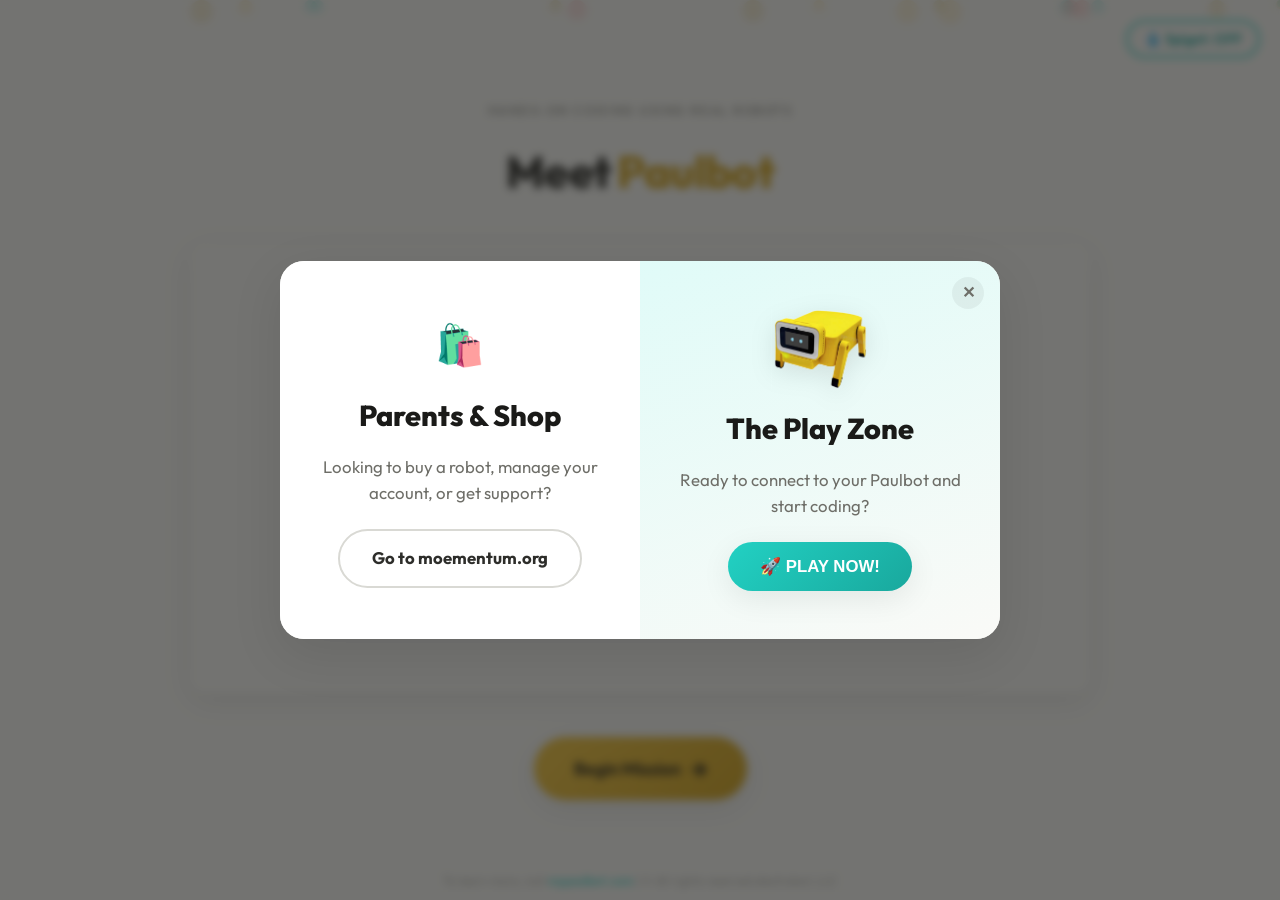
<file: index.html>
<!DOCTYPE html>
<html lang="en">

<head>
  <meta charset="UTF-8">
  <meta name="viewport" content="width=device-width, initial-scale=1.0">
  <meta name="description"
    content="Mission Control — Your robot dog adventure starts here. First Contact: wake up your robot, learn what Wi-Fi really is, and discover the STEM behind your new companion.">
  <title>Mission Control — First Contact</title>
  <link rel="stylesheet" href="styles.css">
  <link rel="icon" type="image/png" href="assets/images/favicon/favicon-96x96.png" sizes="96x96" />
  <link rel="icon" type="image/svg+xml" href="assets/images/favicon/favicon.svg" />
  <link rel="shortcut icon" href="assets/images/favicon/favicon.ico" />
  <link rel="apple-touch-icon" sizes="180x180" href="assets/images/favicon/apple-touch-icon.png" />
  <link rel="manifest" href="assets/images/favicon/site.webmanifest" />
</head>

<body>

  <!-- ==================== AGE GATE / DIVERT MODAL ==================== -->
  <style>
    #age-gate-backdrop {
      position: fixed;
      inset: 0;
      background: rgba(26, 26, 24, 0.6);
      backdrop-filter: blur(4px);
      z-index: 99998;
      display: flex;
      align-items: center;
      justify-content: center;
      padding: 24px;
      opacity: 1;
      transition: opacity 0.4s ease;
    }
    #age-gate-modal {
      background: var(--bg);
      border-radius: var(--radius-lg, 24px);
      width: 100%;
      max-width: 720px;
      box-shadow: var(--shadow-lg);
      position: relative;
      display: flex;
      flex-direction: row;
      overflow: hidden;
      font-family: 'Outfit', sans-serif;
      transform: translateY(0) scale(1);
      transition: transform 0.4s var(--ease-bounce, cubic-bezier(.34,1.56,.64,1));
    }
    #age-gate-backdrop.hidden {
      opacity: 0;
      pointer-events: none;
    }
    #age-gate-backdrop.hidden #age-gate-modal {
      transform: translateY(20px) scale(0.95);
    }
    .age-gate-close {
      position: absolute;
      top: 16px;
      right: 16px;
      width: 32px;
      height: 32px;
      background: rgba(0,0,0,0.05);
      border-radius: 50%;
      display: flex;
      align-items: center;
      justify-content: center;
      cursor: pointer;
      font-weight: bold;
      color: var(--gray-600);
      z-index: 10;
      transition: all 0.2s;
    }
    .age-gate-close:hover {
      background: rgba(0,0,0,0.1);
      color: var(--dark);
    }
    .age-gate-panel {
      flex: 1;
      padding: 48px 32px;
      text-align: center;
      display: flex;
      flex-direction: column;
      align-items: center;
      justify-content: center;
    }
    .age-gate-left {
      background: var(--white);
    }
    .age-gate-right {
      background: linear-gradient(160deg, var(--teal-light), var(--bg));
    }
    .age-gate-title {
      font-size: 1.8rem;
      font-weight: 800;
      color: var(--dark);
      margin-bottom: 16px;
    }
    .age-gate-desc {
      font-size: 1.05rem;
      color: var(--gray-600);
      margin-bottom: 24px;
      line-height: 1.5;
    }
    .age-gate-btn-ui {
      padding: 14px 32px;
      border-radius: 40px;
      font-weight: 700;
      font-size: 1.05rem;
      cursor: pointer;
      text-decoration: none;
      transition: transform 0.2s, box-shadow 0.2s;
      display: inline-block;
      border: none;
    }
    .btn-outline {
      background: transparent;
      border: 2px solid var(--gray-200);
      color: var(--gray-800);
    }
    .btn-outline:hover {
      border-color: var(--teal);
      color: var(--teal-dark);
      transform: translateY(-2px);
    }
    .btn-solid {
      background: linear-gradient(135deg, var(--teal) 0%, var(--teal-dark) 100%);
      color: var(--white);
      box-shadow: var(--shadow-md);
    }
    .btn-solid:hover {
      transform: translateY(-2px);
      box-shadow: var(--shadow-lg), 0 0 20px rgba(34,209,195,0.3);
    }
    .age-gate-icon {
      font-size: 2.5rem;
      margin-bottom: 16px;
    }
    @media (max-width: 640px) {
      #age-gate-modal { flex-direction: column; }
      .age-gate-panel { padding: 32px 20px; }
    }
  </style>

  <div id="age-gate-backdrop">
    <div id="age-gate-modal" onclick="event.stopPropagation()">
      <div class="age-gate-close" id="btn-close-x">✕</div>
      
      <!-- Left: Adult / Shop Site -->
      <div class="age-gate-panel age-gate-left">
        <div class="age-gate-icon">🛍️</div>
        <h2 class="age-gate-title">Parents & Shop</h2>
        <p class="age-gate-desc">Looking to buy a robot, manage your account, or get support?</p>
        <a href="https://moementum.org" class="age-gate-btn-ui btn-outline">Go to moementum.org</a>
      </div>

      <!-- Right: Kids / Play Zone -->
      <div class="age-gate-panel age-gate-right">
        <img src="assets/images/botpic.png" alt="Paulbot Kids" style="max-height: 80px; margin-bottom: 16px; filter: drop-shadow(0 6px 12px rgba(0,0,0,0.1));">
        <h2 class="age-gate-title">The Play Zone</h2>
        <p class="age-gate-desc">Ready to connect to your Paulbot and start coding?</p>
        <button id="btn-close-age-gate" class="age-gate-btn-ui btn-solid">🚀 PLAY NOW!</button>
      </div>
    </div>
  </div>

  <script>
    function closeAgeGate() {
      const backdrop = document.getElementById('age-gate-backdrop');
      if (!backdrop) return;
      backdrop.classList.add('hidden');
      setTimeout(() => backdrop.remove(), 400);
    }
    document.getElementById('btn-close-age-gate').addEventListener('click', closeAgeGate);
    document.getElementById('btn-close-x').addEventListener('click', closeAgeGate);
    document.getElementById('age-gate-backdrop').addEventListener('click', closeAgeGate);
  </script>
  <!-- ==================== END AGE GATE ==================== -->  <!-- Cursor Spigot UI -->
  <canvas id="spigot-canvas" style="position: fixed; top: 0; left: 0; width: 100vw; height: 100vh; pointer-events: none; z-index: 100;"></canvas>
  
  <!-- Spigot Toggle -->
  <button id="btn-toggle-spigot" class="btn" style="position: fixed; top: 20px; right: 20px; z-index: 1000; padding: 8px 16px; font-size: 0.9rem; background: var(--bg); border: 2px solid var(--teal); color: var(--teal-dark); border-radius: 20px;">
    💧 Spigot: OFF
  </button>

  <!-- Floating background particles -->
  <div class="float-dots" id="float-dots" aria-hidden="true"></div>

  <!-- Particle canvas for celebrations -->
  <canvas id="particles-canvas" aria-hidden="true"></canvas>

  <!-- ==================== SCREEN 0: INTRO ==================== -->
  <section id="screen-intro" class="screen active">
    <div class="screen-inner">
      <div class="label">Hands-on Coding using Real Robots</div>
      <h1 class="title">Meet <span class="highlight">Paulbot</span></h1>
      
      <div class="intro-media" style="margin: 20px 0; display: flex; justify-content: center; width: 100vw; max-width: 900px;">
        <video id="intro-video" src="assets/images/dogbotMovie.mp4" autoplay loop muted playsinline style="max-height: 60vh; width: 100%; border-radius: var(--radius); box-shadow: var(--shadow-md);"></video>
      </div>

      <button class="btn btn-primary btn-pulse" id="btn-skip-intro">
        Begin Mission <span class="btn-icon">→</span>
      </button>
    </div>
  </section>

  <!-- ==================== SCREEN 1: LOADING ==================== -->
  <section id="screen-loading" class="screen">
    <div class="screen-inner">
      <div class="label">Mission Control</div>

      <!-- 3D Robot -->
      <div class="robot-scene robot-assemble" id="loading-robot">
        <div class="robot-3d">
          <!-- Body (6-sided box) -->
          <div class="body-3d">
            <div class="body-face body-front">
              <div class="robot-screen-3d">
                <div class="robot-eye"></div>
                <div class="robot-eye"></div>
              </div>
            </div>
            <div class="body-face body-back"></div>
            <div class="body-face body-left"></div>
            <div class="body-face body-right"></div>
            <div class="body-face body-top"></div>
            <div class="body-face body-bottom"></div>
          </div>
          <!-- Legs -->
          <div class="legs-3d">
            <div class="leg-3d leg-front-left">
              <div class="leg-face leg-front-face">
                <div class="leg-foot"></div>
              </div>
              <div class="leg-face leg-back-face">
                <div class="leg-foot"></div>
              </div>
              <div class="leg-face leg-left-face">
                <div class="leg-foot"></div>
              </div>
              <div class="leg-face leg-right-face">
                <div class="leg-foot"></div>
              </div>
            </div>
            <div class="leg-3d leg-front-right">
              <div class="leg-face leg-front-face">
                <div class="leg-foot"></div>
              </div>
              <div class="leg-face leg-back-face">
                <div class="leg-foot"></div>
              </div>
              <div class="leg-face leg-left-face">
                <div class="leg-foot"></div>
              </div>
              <div class="leg-face leg-right-face">
                <div class="leg-foot"></div>
              </div>
            </div>
            <div class="leg-3d leg-back-left">
              <div class="leg-face leg-front-face">
                <div class="leg-foot"></div>
              </div>
              <div class="leg-face leg-back-face">
                <div class="leg-foot"></div>
              </div>
              <div class="leg-face leg-left-face">
                <div class="leg-foot"></div>
              </div>
              <div class="leg-face leg-right-face">
                <div class="leg-foot"></div>
              </div>
            </div>
            <div class="leg-3d leg-back-right">
              <div class="leg-face leg-front-face">
                <div class="leg-foot"></div>
              </div>
              <div class="leg-face leg-back-face">
                <div class="leg-foot"></div>
              </div>
              <div class="leg-face leg-left-face">
                <div class="leg-foot"></div>
              </div>
              <div class="leg-face leg-right-face">
                <div class="leg-foot"></div>
              </div>
            </div>
          </div>
          <div class="robot-shadow"></div>
        </div>
        <span class="drag-hint">drag to rotate</span>
      </div>

      <p class="subtitle" style="animation: fade-in 0.8s ease 1.6s both;">Initializing systems<span
          class="loading-dots"></span></p>

      <div class="start-btn-wrapper" id="start-btn-wrapper" style="opacity:0;">
        <button class="btn btn-primary btn-large btn-pulse" id="btn-start">
          <span class="btn-icon">🚀</span> Start Mission
        </button>
      </div>
    </div>
  </section>

  <!-- ==================== SCREEN 2: WELCOME ==================== -->
  <section id="screen-welcome" class="screen">
    <div class="screen-inner">
      <div class="status-badge">
        <span class="status-dot"></span>
        Systems Online
      </div>

      <!-- Spinning Botpic -->
      <div class="botpic-scene" style="perspective: 800px; margin: 20px 0;">
        <img src="assets/images/botpic.png" id="welcome-botpic" alt="Paulbot" style="max-height: 260px; filter: drop-shadow(0 16px 24px rgba(0,0,0,0.15)); animation: spin-in 1.5s cubic-bezier(0.34, 1.56, 0.64, 1) forwards;">
        <div class="robot-shadow" style="position: relative; top: 0; left: 50%; width: 180px; height: 16px; transform: translateX(-50%); background: radial-gradient(ellipse, rgba(0,0,0,0.15) 0%, transparent 70%); margin-top: 10px;"></div>
      </div>

      <h1 class="title">Your robot is ready.<br><span class="highlight">Let's wake it up.</span></h1>
      <p class="subtitle">In the next few minutes, you'll connect to your robot, see it move, and give it a brand new
        face.</p>

      <button class="btn btn-primary btn-pulse" id="btn-continue-welcome">
        Continue <span class="btn-icon">→</span>
      </button>
    </div>
  </section>

  <!-- ==================== SCREEN 3: CONNECTION WIZARD ==================== -->
  <section id="screen-connect" class="screen">
    <div class="screen-inner">
      <div class="label">Connection Wizard</div>
      <h1 class="title">Let's <span class="highlight-teal">connect</span></h1>
      <p class="subtitle" id="connect-subtitle">Follow these steps to link up with your robot.</p>

      <div class="connect-wizard" id="connect-wizard" style="width: 100%; max-width: 500px; text-align: center;">
        
        <!-- Step 1: Switch ON -->
        <div class="wizard-step active" id="wizard-step-1" style="display: flex; flex-direction: column; align-items: center; gap: 16px;">
          <div class="step-icon" style="margin: 0 auto;">⚡</div>
          <h3>Step 1: Power On</h3>
          <p>Turn the switch on the neck of Paulbot to ON.</p>
          <img src="assets/images/switchindicatorDogbot.png" alt="Switch location" style="max-width:100%; border-radius:8px; box-shadow:var(--shadow-sm);">
          <button class="btn btn-teal" id="btn-wizard-next-1" style="margin-top:16px;">
            Done <span class="btn-icon">→</span>
          </button>
        </div>

        <!-- Step 2: WiFi Connect -->
        <div class="wizard-step" id="wizard-step-2" style="display: none; flex-direction: column; align-items: center; gap: 16px;">
          <div class="step-icon" style="margin: 0 auto;">🔌</div>
          <h3>Step 2: Connect to WiFi</h3>
          <p>After turning on, the bot will display an IP address: <strong>192.168.4.1</strong> and emit its own Hotspot (also called Access Point).</p>
          <p>Connect your computer to the bot's WiFi network by following these screenshots:</p>
          
          <div class="wizard-gallery" style="width: 100%; max-width: 600px; display: flex; flex-direction: column; gap: 16px;">
            <div class="gallery-image-container" style="position: relative; min-height: 250px; display: flex; justify-content: center; align-items: center;">
              <img src="assets/images/wificonn.PNG" class="wifi-img active" alt="WiFi Step 1" style="max-height: 350px; max-width: 100%; border-radius: 8px; box-shadow: var(--shadow-sm); display: block;">
              <img src="assets/images/wifipage.PNG" class="wifi-img" alt="WiFi Step 2" style="max-height: 350px; max-width: 100%; border-radius: 8px; box-shadow: var(--shadow-sm); display: none;">
              <img src="assets/images/addwifigui.PNG" class="wifi-img" alt="WiFi Step 3" style="max-height: 350px; max-width: 100%; border-radius: 8px; box-shadow: var(--shadow-sm); display: none;">
              <img src="assets/images/IP_address.png" class="wifi-img" alt="WiFi Step 4" style="max-height: 350px; max-width: 100%; border-radius: 8px; box-shadow: var(--shadow-sm); display: none;">
              <img src="assets/images/gui.PNG" class="wifi-img" alt="WiFi Step 5" style="max-height: 350px; max-width: 100%; border-radius: 8px; box-shadow: var(--shadow-sm); display: none;">
            </div>
            
            <div class="gallery-controls" style="display: flex; justify-content: center; align-items: center; gap: 16px;">
              <button class="btn btn-primary" id="btn-wifi-prev" style="padding: 10px 20px; min-width: 120px;" disabled>&larr; Prev</button>
              <span id="wifi-step-counter" style="font-weight: 600; color: var(--gray-600); min-width: 60px;">1 / 5</span>
              <button class="btn btn-primary" id="btn-wifi-next" style="padding: 10px 20px; min-width: 120px;">Next &rarr;</button>
            </div>
          </div>
          
          <button class="btn btn-teal" id="btn-wizard-next-2" style="margin-top:8px;">
            Connected! <span class="btn-icon">→</span>
          </button>
        </div>

        <!-- Step 3: Browse to local -->
        <div class="wizard-step" id="wizard-step-3" style="display: none; flex-direction: column; align-items: center; gap: 16px;">
          <div class="step-icon" style="margin: 0 auto;">🌐</div>
          <h3>Step 3: Open Control Panel</h3>
          <p>We can't automatically search for the bot, so open a new browser tab and go to:</p>
          <div class="url-box" style="background:var(--white); padding:16px 32px; border-radius:8px; font-family:monospace; font-size:1.4rem; font-weight:bold; color:var(--teal-dark); border:2px dashed var(--teal);">
            dogbot1.local
          </div>
          <p>You should be able to control the bot.</p>
          <button class="btn btn-teal" id="btn-wizard-next-3" style="margin-top:8px;">
            Done! Congrats! <span class="btn-icon">🎉</span>
          </button>
        </div>

        <!-- Step 4: Done -->
        <div class="wizard-step" id="wizard-step-4" style="display: none; flex-direction: column; align-items: center; gap: 16px;">
          <div class="step-icon" style="margin: 0 auto; background:var(--teal-light); color:var(--teal-dark);">✅</div>
          <h3>Awesome!</h3>
          <p>Your robot is fully connected and ready to go.</p>
          <button class="btn btn-primary btn-pulse" id="btn-continue-connect" style="margin-top:16px;">
            Next Step <span class="btn-icon">→</span>
          </button>
        </div>

      </div>
    </div>
  </section>

  <!-- ==================== SCREEN 4: WAVE TEST ==================== -->
  <section id="screen-wave" class="screen">
    <div class="screen-inner">
      <div class="label">First Command</div>
      <h1 class="title">Make it <span class="highlight">wave!</span></h1>
      <p class="subtitle">Press the button and watch your Paulbot say hello.</p>

      <!-- 3D Robot -->
      <div class="robot-scene" id="wave-robot">
        <div class="robot-3d">
          <div class="body-3d">
            <div class="body-face body-front">
              <div class="robot-screen-3d">
                <div class="robot-eye"></div>
                <div class="robot-eye"></div>
              </div>
            </div>
            <div class="body-face body-back"></div>
            <div class="body-face body-left"></div>
            <div class="body-face body-right"></div>
            <div class="body-face body-top"></div>
            <div class="body-face body-bottom"></div>
          </div>
          <div class="legs-3d">
            <div class="leg-3d leg-front-left">
              <div class="leg-face leg-front-face">
                <div class="leg-foot"></div>
              </div>
              <div class="leg-face leg-back-face">
                <div class="leg-foot"></div>
              </div>
              <div class="leg-face leg-left-face">
                <div class="leg-foot"></div>
              </div>
              <div class="leg-face leg-right-face">
                <div class="leg-foot"></div>
              </div>
            </div>
            <div class="leg-3d leg-front-right">
              <div class="leg-face leg-front-face">
                <div class="leg-foot"></div>
              </div>
              <div class="leg-face leg-back-face">
                <div class="leg-foot"></div>
              </div>
              <div class="leg-face leg-left-face">
                <div class="leg-foot"></div>
              </div>
              <div class="leg-face leg-right-face">
                <div class="leg-foot"></div>
              </div>
            </div>
            <div class="leg-3d leg-back-left">
              <div class="leg-face leg-front-face">
                <div class="leg-foot"></div>
              </div>
              <div class="leg-face leg-back-face">
                <div class="leg-foot"></div>
              </div>
              <div class="leg-face leg-left-face">
                <div class="leg-foot"></div>
              </div>
              <div class="leg-face leg-right-face">
                <div class="leg-foot"></div>
              </div>
            </div>
            <div class="leg-3d leg-back-right">
              <div class="leg-face leg-front-face">
                <div class="leg-foot"></div>
              </div>
              <div class="leg-face leg-back-face">
                <div class="leg-foot"></div>
              </div>
              <div class="leg-face leg-left-face">
                <div class="leg-foot"></div>
              </div>
              <div class="leg-face leg-right-face">
                <div class="leg-foot"></div>
              </div>
            </div>
          </div>
          <div class="robot-shadow"></div>
        </div>
      </div>

      <div class="screenshots-area" style="display: flex; gap: 16px; margin: 20px 0; justify-content: center; width: 100%; max-width: 500px;">
        <div style="flex: 1; height: 160px; background: var(--gray-200); border-radius: 8px; border: 2px dashed var(--gray-400); display: flex; align-items: center; justify-content: center; color: var(--gray-600); font-size: 0.9rem;">Screenshot 1 Area</div>
        <div style="flex: 1; height: 160px; background: var(--gray-200); border-radius: 8px; border: 2px dashed var(--gray-400); display: flex; align-items: center; justify-content: center; color: var(--gray-600); font-size: 0.9rem;">Screenshot 2 Area</div>
      </div>

      <button class="wave-btn" id="btn-wave">
        <span class="btn-icon">🐾</span>
        Wave
      </button>

      <div class="wave-success" id="wave-success">
        <p class="subtitle" style="margin-bottom:4px;"><strong>It worked!</strong> Your robot just obeyed you. 🎉</p>
        <button class="btn btn-primary btn-pulse" id="btn-continue-wave">
          Next step <span class="btn-icon">→</span>
        </button>
      </div>
    </div>
  </section>

  <!-- ==================== SCREEN 5: EMOTIONS ==================== -->
  <section id="screen-faces" class="screen">
    <div class="screen-inner">
      <div class="label">Customization</div>
      <h1 class="title">Change <span class="highlight-teal">Emotions</span></h1>
      <p class="subtitle">Press the button on top of Paulbot to change his emotional states (and make funny sounds). He can get grumpy, tired, sad, content.</p>

      <button class="btn btn-primary btn-pulse" id="btn-continue-faces" style="margin-top: 30px;">
        Start Learning Python <span class="btn-icon">🐍</span>
      </button>
    </div>
  </section>

  <!-- ==================== SCREEN 6: PYTHON LESSONS ==================== -->
  <section id="screen-lessons" class="screen screen-scroll">
    <div class="lessons-scroll">

      <!-- Lessons Top Bar -->
      <div class="lessons-topbar">
        <div class="lessons-topbar-inner">
          <div class="label">Week 1 · Python Foundations</div>
          <div class="lessons-progress-bar">
            <div class="lessons-progress-fill" id="lessons-progress-fill"></div>
          </div>
          <span class="lessons-progress-text" id="lessons-progress-text">0 / 8</span>
        </div>
      </div>

      <!-- ── LESSON 1: Output is Evidence ── -->
      <div class="lesson-block" id="lesson-1" data-lesson="1">
        <div class="lesson-header">
          <span class="lesson-number">Lesson 1</span>
          <h2 class="lesson-title">Output is Evidence</h2>
          <p class="lesson-goal"><strong>Goal:</strong> Understand that <code>print()</code> sends visible output and
            that quotes mean text.</p>
        </div>

        <div class="lesson-teach">
          <h3>📖 Key Ideas</h3>
          <ul>
            <li>Code is instructions — the computer follows them exactly.</li>
            <li>Python runs <strong>top to bottom</strong>, one line at a time.</li>
            <li><code>print()</code> shows a value on screen — it's how you see what your code does.</li>
            <li>Text must go inside <strong>quotes</strong> — that's how Python knows it's text, not a command.</li>
          </ul>
        </div>

        <!-- Prediction Task 1 -->
        <div class="lesson-task">
          <h3>🔮 Predict</h3>
          <p>Before you run this, what do you think will appear?</p>
          <div class="code-editor-block">
            <div class="code-editor-header"><span>Python</span></div>
            <textarea class="code-editor" id="editor-1a" spellcheck="false" readonly>print("Hello")
print("Robot")</textarea>
          </div>
          <div class="prediction-box">
            <label for="predict-1a">Write your prediction:</label>
            <input type="text" id="predict-1a" class="prediction-input" placeholder="What will print?">
          </div>
          <button class="btn btn-teal btn-run" data-editor="1a">▶ Run</button>
          <div class="output-console" id="output-1a"></div>
          <div class="prediction-result" id="result-1a"></div>
        </div>

        <!-- Prediction Task 2 -->
        <div class="lesson-task">
          <h3>🔮 Predict Again</h3>
          <p>Now what about this? Look carefully — what's different?</p>
          <div class="code-editor-block">
            <div class="code-editor-header"><span>Python</span></div>
            <textarea class="code-editor" id="editor-1b" spellcheck="false" readonly>print("Hello")
print("Hello")</textarea>
          </div>
          <div class="prediction-box">
            <label for="predict-1b">Your prediction:</label>
            <input type="text" id="predict-1b" class="prediction-input" placeholder="What will print this time?">
          </div>
          <button class="btn btn-teal btn-run" data-editor="1b">▶ Run</button>
          <div class="output-console" id="output-1b"></div>
        </div>

        <!-- Debugging Task -->
        <div class="lesson-task lesson-task-debug">
          <h3>🐛 Debug This</h3>
          <p>This code is broken. Can you fix it?</p>
          <div class="code-editor-block">
            <div class="code-editor-header"><span>Python — Fix me!</span></div>
            <textarea class="code-editor" id="editor-1c" spellcheck="false">print(Hello)</textarea>
          </div>
          <button class="btn btn-teal btn-run" data-editor="1c">▶ Run</button>
          <div class="output-console" id="output-1c"></div>
          <div class="hint-box" id="hint-1c">
            <button class="hint-toggle">💡 Need a hint?</button>
            <p class="hint-text">Python sees <code>Hello</code> without quotes and thinks it's a variable name — but no
              variable called <code>Hello</code> exists! Add quotes around it to make it text.</p>
          </div>
        </div>

        <!-- Why Question -->
        <div class="lesson-task lesson-task-why">
          <h3>🤔 Think About It</h3>
          <ul class="why-questions">
            <li>Why did Python complain about <code>Hello</code> without quotes?</li>
            <li>What's the difference between <code>Hello</code> and <code>"Hello"</code>?</li>
          </ul>
          <textarea class="reflection-input" placeholder="Explain in your own words…"></textarea>
        </div>

        <!-- Mini Challenge -->
        <div class="lesson-task lesson-task-challenge">
          <h3>🚀 Mini Challenge</h3>
          <p>Print three lines: your name, your robot's name, and a mission sentence.</p>
          <div class="code-editor-block">
            <div class="code-editor-header"><span>Python — Your code</span></div>
            <textarea class="code-editor" id="editor-1d" spellcheck="false">print("Your name here")
print("Robot name here")
print("We are going to...")</textarea>
          </div>
          <button class="btn btn-teal btn-run" data-editor="1d">▶ Run</button>
          <div class="output-console" id="output-1d"></div>
        </div>

        <!-- What You Learned -->
        <div class="lesson-summary">
          <h3>✅ What You Actually Learned</h3>
          <ul>
            <li>Output is a <strong>result</strong> of code — <code>print()</code> makes it visible.</li>
            <li><strong>Quotes matter</strong> — they tell Python "this is text."</li>
            <li>Syntax mistakes matter — one missing quote breaks everything.</li>
          </ul>
        </div>

        <button class="btn btn-primary lesson-next-btn" data-next="2">
          Next: Variables <span class="btn-icon">→</span>
        </button>
      </div>

      <!-- ── LESSON 2: Variables are Labeled Memory ── -->
      <div class="lesson-block" id="lesson-2" data-lesson="2" style="display:none;">
        <div class="lesson-header">
          <span class="lesson-number">Lesson 2</span>
          <h2 class="lesson-title">Variables are Labeled Memory</h2>
          <p class="lesson-goal"><strong>Goal:</strong> Understand that variables store values, and names point to data.
          </p>
        </div>

        <div class="lesson-teach">
          <h3>📖 Key Ideas</h3>
          <ul>
            <li>A variable is a <strong>label</strong> — it points to a value stored in memory.</li>
            <li><code>robot_name = "Bolt"</code> means "store this text under this name."</li>
            <li>Later, you can use the name again and Python remembers the value.</li>
          </ul>
        </div>

        <div class="lesson-task">
          <h3>🔮 Predict</h3>
          <div class="code-editor-block">
            <div class="code-editor-header"><span>Python</span></div>
            <textarea class="code-editor" id="editor-2a" spellcheck="false" readonly>robot_name = "Bolt"
print(robot_name)</textarea>
          </div>
          <div class="prediction-box">
            <label for="predict-2a">What will print?</label>
            <input type="text" id="predict-2a" class="prediction-input" placeholder="Your prediction…">
          </div>
          <button class="btn btn-teal btn-run" data-editor="2a">▶ Run</button>
          <div class="output-console" id="output-2a"></div>
        </div>

        <div class="lesson-task">
          <h3>🔮 Predict — Reassignment</h3>
          <p>This one is tricky. Think carefully.</p>
          <div class="code-editor-block">
            <div class="code-editor-header"><span>Python</span></div>
            <textarea class="code-editor" id="editor-2b" spellcheck="false" readonly>robot_name = "Bolt"
robot_name = "Nova"
print(robot_name)</textarea>
          </div>
          <div class="prediction-box">
            <label for="predict-2b">What prints?</label>
            <input type="text" id="predict-2b" class="prediction-input" placeholder="Bolt or Nova?">
          </div>
          <button class="btn btn-teal btn-run" data-editor="2b">▶ Run</button>
          <div class="output-console" id="output-2b"></div>
        </div>

        <div class="lesson-task lesson-task-why">
          <h3>🤔 Explain</h3>
          <p>Why is the answer <code>Nova</code> and not <code>Bolt</code>?</p>
          <textarea class="reflection-input" placeholder="Because…"></textarea>
        </div>

        <div class="lesson-task lesson-task-debug">
          <h3>🐛 Debug This</h3>
          <div class="code-editor-block">
            <div class="code-editor-header"><span>Python — Fix me!</span></div>
            <textarea class="code-editor" id="editor-2c" spellcheck="false">battery = 90
print("Battery: " + battery)</textarea>
          </div>
          <button class="btn btn-teal btn-run" data-editor="2c">▶ Run</button>
          <div class="output-console" id="output-2c"></div>
          <div class="hint-box" id="hint-2c">
            <button class="hint-toggle">💡 Need a hint?</button>
            <p class="hint-text">You can't add a string and a number with <code>+</code>. Try <code>str(battery)</code>
              to convert the number to text, or use an f-string: <code>f"Battery: {battery}"</code></p>
          </div>
        </div>

        <div class="lesson-task lesson-task-challenge">
          <h3>🚀 Mini Challenge</h3>
          <p>Create variables for your robot's name, battery, and mood. Then print them.</p>
          <div class="code-editor-block">
            <div class="code-editor-header"><span>Python — Your code</span></div>
            <textarea class="code-editor" id="editor-2d" spellcheck="false">robot_name = "Spark"
battery = 85
mood = "happy"

print(robot_name)
print(battery)
print(mood)</textarea>
          </div>
          <button class="btn btn-teal btn-run" data-editor="2d">▶ Run</button>
          <div class="output-console" id="output-2d"></div>
        </div>

        <div class="lesson-summary">
          <h3>✅ What You Actually Learned</h3>
          <ul>
            <li>Variables can <strong>change</strong> — the last value wins.</li>
            <li>Strings and numbers are <strong>different types</strong> — you can't just smash them together.</li>
            <li>Names aren't magic — they just <strong>hold values</strong>.</li>
          </ul>
        </div>

        <button class="btn btn-primary lesson-next-btn" data-next="3">
          Next: Types <span class="btn-icon">→</span>
        </button>
      </div>

      <!-- ── LESSON 3: Types Change What Code Can Do ── -->
      <div class="lesson-block" id="lesson-3" data-lesson="3" style="display:none;">
        <div class="lesson-header">
          <span class="lesson-number">Lesson 3</span>
          <h2 class="lesson-title">Types Change What Code Can Do</h2>
          <p class="lesson-goal"><strong>Goal:</strong> Understand strings, integers, floats, booleans as useful
            categories — not vocab words.</p>
        </div>

        <div class="lesson-teach">
          <h3>📖 Key Ideas</h3>
          <ul>
            <li><strong>String</strong> = text → <code>"Paulbot"</code></li>
            <li><strong>Integer</strong> = whole number → <code>85</code></li>
            <li><strong>Float</strong> = decimal number → <code>72.5</code></li>
            <li><strong>Boolean</strong> = True or False → <code>True</code></li>
          </ul>
        </div>

        <div class="lesson-task">
          <h3>🔮 Predict — What can you do?</h3>
          <p><strong>Can you add 2 to <code>"Paulbot"</code>?</strong> Can you add 2 to <code>85</code>? Can you compare
            <code>battery > 20</code>?
          </p>
          <div class="code-editor-block">
            <div class="code-editor-header"><span>Python</span></div>
            <textarea class="code-editor" id="editor-3a" spellcheck="false">name = "Paulbot"
battery = 85
temperature = 72.5
ready = True

print(type(name))
print(type(battery))
print(type(temperature))
print(type(ready))
print(battery + 2)
print(battery > 20)</textarea>
          </div>
          <button class="btn btn-teal btn-run" data-editor="3a">▶ Run</button>
          <div class="output-console" id="output-3a"></div>
        </div>

        <div class="lesson-task lesson-task-challenge">
          <h3>🚀 Robot Status Card</h3>
          <p>Make a full robot status card and print a readable report.</p>
          <div class="code-editor-block">
            <div class="code-editor-header"><span>Python — Your code</span></div>
            <textarea class="code-editor" id="editor-3b" spellcheck="false">name = "Paulbot"
battery = 82
temperature = 24.5
ready = True

print("Robot Status Report")
print("Name: " + name)
print("Battery: " + str(battery) + "%")
print("Temp: " + str(temperature) + "°C")
print("Ready: " + str(ready))</textarea>
          </div>
          <button class="btn btn-teal btn-run" data-editor="3b">▶ Run</button>
          <div class="output-console" id="output-3b"></div>
        </div>

        <div class="lesson-task lesson-task-why">
          <h3>🤔 Think About It</h3>
          <ul class="why-questions">
            <li>Why does <code>"Paulbot" + 2</code> fail but <code>85 + 2</code> works?</li>
            <li>Why does Python care about the <em>type</em> of data?</li>
          </ul>
          <textarea class="reflection-input"
            placeholder="Because the type tells Python what operations make sense…"></textarea>
        </div>

        <div class="lesson-summary">
          <h3>✅ What You Actually Learned</h3>
          <ul>
            <li>Not just definitions — <strong>data type affects behavior</strong>.</li>
            <li>You can't do math on text or concatenate numbers to strings without converting first.</li>
          </ul>
        </div>

        <button class="btn btn-primary lesson-next-btn" data-next="4">
          Next: f-strings <span class="btn-icon">→</span>
        </button>
      </div>

      <!-- ── LESSON 4: Build Messages with f-strings ── -->
      <div class="lesson-block" id="lesson-4" data-lesson="4" style="display:none;">
        <div class="lesson-header">
          <span class="lesson-number">Lesson 4</span>
          <h2 class="lesson-title">Build Messages with f-strings</h2>
          <p class="lesson-goal"><strong>Goal:</strong> Use f-strings because they solve a real problem — ugly
            concatenation.</p>
        </div>

        <div class="lesson-teach">
          <h3>📖 The Problem</h3>
          <p>Concatenation with <code>+</code> is messy, especially with numbers:</p>
          <div class="code-editor-block">
            <div class="code-editor-header"><span>The ugly way</span></div>
            <textarea class="code-editor" id="editor-4pre" spellcheck="false"
              readonly>print("Robot: " + robot_name + " Battery: " + str(battery))</textarea>
          </div>
          <p style="margin-top:12px;">f-strings fix this: put <code>f</code> before the quotes, and
            <code>{variable}</code> inside:
          </p>
          <div class="code-editor-block">
            <div class="code-editor-header"><span>The clean way</span></div>
            <textarea class="code-editor" id="editor-4pre2" spellcheck="false"
              readonly>print(f"Robot: {robot_name} Battery: {battery}")</textarea>
          </div>
        </div>

        <div class="lesson-task">
          <h3>🔮 Predict</h3>
          <div class="code-editor-block">
            <div class="code-editor-header"><span>Python</span></div>
            <textarea class="code-editor" id="editor-4a" spellcheck="false" readonly>battery = 80
print(f"Battery left: {battery}%")
print(f"Half battery: {battery / 2}%")</textarea>
          </div>
          <div class="prediction-box">
            <label for="predict-4a">What will print?</label>
            <input type="text" id="predict-4a" class="prediction-input" placeholder="Your prediction…">
          </div>
          <button class="btn btn-teal btn-run" data-editor="4a">▶ Run</button>
          <div class="output-console" id="output-4a"></div>
        </div>

        <div class="lesson-task lesson-task-challenge">
          <h3>🚀 Dashboard Challenge</h3>
          <p>Build a dashboard with name, battery, estimated runtime, and speed using f-strings.</p>
          <div class="code-editor-block">
            <div class="code-editor-header"><span>Python — Your code</span></div>
            <textarea class="code-editor" id="editor-4b" spellcheck="false">name = "Spark"
battery = 80
speed = 2.5
runtime = battery / 12

print(f"=== Robot Dashboard ===")
print(f"Name: {name}")
print(f"Battery: {battery}%")
print(f"Speed: {speed} m/s")
print(f"Runtime: {runtime:.1f} hours")</textarea>
          </div>
          <button class="btn btn-teal btn-run" data-editor="4b">▶ Run</button>
          <div class="output-console" id="output-4b"></div>
        </div>

        <div class="lesson-task lesson-task-why">
          <h3>🤔 Think About It</h3>
          <p>What does <code>{runtime:.1f}</code> do? Why is formatting not just decoration?</p>
          <textarea class="reflection-input" placeholder="Formatting is how programmers make data…"></textarea>
        </div>

        <div class="lesson-summary">
          <h3>✅ What You Actually Learned</h3>
          <ul>
            <li>Formatting is not decoration — it's how programmers <strong>make data readable</strong>.</li>
            <li>f-strings handle numbers automatically — no need for <code>str()</code>.</li>
            <li>You can do <strong>calculations inside</strong> the curly braces.</li>
          </ul>
        </div>

        <button class="btn btn-primary lesson-next-btn" data-next="5">
          Next: Sequence <span class="btn-icon">→</span>
        </button>
      </div>

      <!-- ── LESSON 5: Sequence and State ── -->
      <div class="lesson-block" id="lesson-5" data-lesson="5" style="display:none;">
        <div class="lesson-header">
          <span class="lesson-number">Lesson 5</span>
          <h2 class="lesson-title">Sequence and State</h2>
          <p class="lesson-goal"><strong>Goal:</strong> Understand that order changes behavior. This is the bridge to
            robot control.</p>
        </div>

        <div class="lesson-teach">
          <h3>📖 Key Ideas</h3>
          <ul>
            <li>Python runs <strong>line by line</strong>, top to bottom.</li>
            <li>If you change the <strong>order</strong>, you change the result.</li>
            <li>This is why a robot <em>waking up then speaking</em> feels different from <em>speaking then waking
                up</em>.</li>
          </ul>
        </div>

        <div class="lesson-task">
          <h3>🔮 Predict the Robot Behavior</h3>
          <p>Imagine these run on your real robot. How would the sequence <em>feel</em>?</p>
          <div class="code-editor-block">
            <div class="code-editor-header"><span>Sequence A</span></div>
            <textarea class="code-editor" id="editor-5a" spellcheck="false" readonly>my_dog.set_face("sleepy")
my_dog.say("Good morning")
my_dog.stand()</textarea>
          </div>
          <div class="code-editor-block" style="margin-top:12px;">
            <div class="code-editor-header"><span>Sequence B</span></div>
            <textarea class="code-editor" id="editor-5b" spellcheck="false" readonly>my_dog.stand()
my_dog.say("Good morning")
my_dog.set_face("sleepy")</textarea>
          </div>
          <div class="prediction-box">
            <label for="predict-5">Same commands, different order. Why does it feel different?</label>
            <textarea class="reflection-input" id="predict-5"
              placeholder="Sequence A feels like… Sequence B feels like…"></textarea>
          </div>
        </div>

        <div class="lesson-task lesson-task-challenge">
          <h3>🚀 Mini Challenge</h3>
          <p>Write a 4-step robot wake-up routine. Think about what order makes the most sense.</p>
          <div class="code-editor-block">
            <div class="code-editor-header"><span>Python — Your code</span></div>
            <textarea class="code-editor" id="editor-5c" spellcheck="false">from robot import Dog
my_dog = Dog("Spark")

# Write your 4-step wake-up routine:
my_dog.set_face("sleepy")
my_dog.say("*yawns*")
my_dog.stand()
my_dog.set_face("happy")</textarea>
          </div>
          <button class="btn btn-teal btn-run" data-editor="5c">▶ Run</button>
          <div class="output-console" id="output-5c"></div>
        </div>

        <div class="lesson-summary">
          <h3>✅ What You Actually Learned</h3>
          <ul>
            <li>Programming is not just commands — it is <strong>sequence</strong>.</li>
            <li>The same commands in a different order create a completely different experience.</li>
          </ul>
        </div>

        <button class="btn btn-primary lesson-next-btn" data-next="6">
          Next: Modules <span class="btn-icon">→</span>
        </button>
      </div>

      <!-- ── LESSON 6: Functions from a Module ── -->
      <div class="lesson-block" id="lesson-6" data-lesson="6" style="display:none;">
        <div class="lesson-header">
          <span class="lesson-number">Lesson 6</span>
          <h2 class="lesson-title">Functions from a Module</h2>
          <p class="lesson-goal"><strong>Goal:</strong> Understand what <code>from robot import Dog</code> really means.
          </p>
        </div>

        <div class="lesson-teach">
          <h3>📖 Key Ideas</h3>
          <ul>
            <li>A <strong>module</strong> is a file of Python tools someone else wrote.</li>
            <li><code>Dog</code> is one tool inside the <code>robot</code> module.</li>
            <li>Importing lets you <strong>use code someone else wrote</strong>.</li>
            <li><code>my_dog = Dog("Spark")</code> creates an object with abilities — stored in <code>my_dog</code>.
            </li>
          </ul>
        </div>

        <div class="lesson-task">
          <h3>🏷️ Label the Parts</h3>
          <p>Look at each line. Answer: which part loads code? Which creates the robot? Which makes it speak?</p>
          <div class="code-editor-block">
            <div class="code-editor-header"><span>Python</span></div>
            <textarea class="code-editor" id="editor-6a" spellcheck="false" readonly>from robot import Dog       # Line A
my_dog = Dog("Spark")       # Line B
my_dog.say("Hi!")            # Line C</textarea>
          </div>
          <div class="label-exercise">
            <div class="label-row">
              <span class="label-q">Which line loads code from a module?</span>
              <select class="label-select" data-answer="A">
                <option value="">Pick…</option>
                <option value="A">Line A</option>
                <option value="B">Line B</option>
                <option value="C">Line C</option>
              </select>
              <span class="label-feedback"></span>
            </div>
            <div class="label-row">
              <span class="label-q">Which line creates the robot?</span>
              <select class="label-select" data-answer="B">
                <option value="">Pick…</option>
                <option value="A">Line A</option>
                <option value="B">Line B</option>
                <option value="C">Line C</option>
              </select>
              <span class="label-feedback"></span>
            </div>
            <div class="label-row">
              <span class="label-q">Which line makes it speak?</span>
              <select class="label-select" data-answer="C">
                <option value="">Pick…</option>
                <option value="A">Line A</option>
                <option value="B">Line B</option>
                <option value="C">Line C</option>
              </select>
              <span class="label-feedback"></span>
            </div>
          </div>
        </div>

        <div class="lesson-task lesson-task-why">
          <h3>🤔 Plain-English Explanation</h3>
          <p>Explain this code to a 10-year-old with no coding experience:</p>
          <div class="code-editor-block">
            <div class="code-editor-header"><span>Python</span></div>
            <textarea class="code-editor" readonly spellcheck="false">from robot import Dog
my_dog = Dog("Spark")
my_dog.say("Hello!")</textarea>
          </div>
          <textarea class="reflection-input" placeholder="It's like opening a toolbox and…"></textarea>
        </div>

        <div class="lesson-summary">
          <h3>✅ What You Actually Learned</h3>
          <ul>
            <li>You can read code <strong>structurally</strong> — imports, creation, action.</li>
            <li>A module is just a file of tools, and importing gives you access.</li>
          </ul>
        </div>

        <button class="btn btn-primary lesson-next-btn" data-next="7">
          Next: Debugging <span class="btn-icon">→</span>
        </button>
      </div>

      <!-- ── LESSON 7: Debugging ── -->
      <div class="lesson-block" id="lesson-7" data-lesson="7" style="display:none;">
        <div class="lesson-header">
          <span class="lesson-number">Lesson 7</span>
          <h2 class="lesson-title">Debugging is Part of Programming</h2>
          <p class="lesson-goal"><strong>Goal:</strong> Read errors, understand why code breaks, and fix it. This may be
            the most valuable skill of the whole week.</p>
        </div>

        <div class="lesson-teach">
          <h3>📖 The Truth</h3>
          <p>Professional programmers spend <em>most</em> of their time debugging. Mistakes are normal, readable, and
            fixable. Every error message is a clue.</p>
        </div>

        <div class="lesson-task lesson-task-debug">
          <h3>🐛 Bug 1: Broken Quotes</h3>
          <p>Say what the code is <em>trying</em> to do. Guess why it fails. Fix it.</p>
          <div class="code-editor-block">
            <div class="code-editor-header"><span>Python — Fix me!</span></div>
            <textarea class="code-editor" id="editor-7a" spellcheck="false">print("Hello)</textarea>
          </div>
          <button class="btn btn-teal btn-run" data-editor="7a">▶ Run</button>
          <div class="output-console" id="output-7a"></div>
        </div>

        <div class="lesson-task lesson-task-debug">
          <h3>🐛 Bug 2: Wrong Variable Name</h3>
          <div class="code-editor-block">
            <div class="code-editor-header"><span>Python — Fix me!</span></div>
            <textarea class="code-editor" id="editor-7b" spellcheck="false">robot_name = "Bolt"
print(robt_name)</textarea>
          </div>
          <button class="btn btn-teal btn-run" data-editor="7b">▶ Run</button>
          <div class="output-console" id="output-7b"></div>
        </div>

        <div class="lesson-task lesson-task-debug">
          <h3>🐛 Bug 3: String + Number</h3>
          <div class="code-editor-block">
            <div class="code-editor-header"><span>Python — Fix me!</span></div>
            <textarea class="code-editor" id="editor-7c" spellcheck="false">battery = 90
print("Battery: " + battery)</textarea>
          </div>
          <button class="btn btn-teal btn-run" data-editor="7c">▶ Run</button>
          <div class="output-console" id="output-7c"></div>
        </div>

        <div class="lesson-task lesson-task-debug">
          <h3>🐛 Bug 4: Missing Parentheses</h3>
          <div class="code-editor-block">
            <div class="code-editor-header"><span>Python — Fix me!</span></div>
            <textarea class="code-editor" id="editor-7d" spellcheck="false">print "Hello"</textarea>
          </div>
          <button class="btn btn-teal btn-run" data-editor="7d">▶ Run</button>
          <div class="output-console" id="output-7d"></div>
        </div>

        <div class="lesson-summary">
          <h3>✅ What You Actually Learned</h3>
          <ul>
            <li>Mistakes are <strong>normal</strong>, readable, and fixable.</li>
            <li>Every error message is a <strong>clue</strong>, not a punishment.</li>
            <li>Spelling, quotes, parentheses, and types — the four most common bugs.</li>
          </ul>
        </div>

        <button class="btn btn-primary lesson-next-btn" data-next="8">
          Next: Final Project <span class="btn-icon">→</span>
        </button>
      </div>

      <!-- ── LESSON 8: Final Project ── -->
      <div class="lesson-block" id="lesson-8" data-lesson="8" style="display:none;">
        <div class="lesson-header">
          <span class="lesson-number">Lesson 8</span>
          <h2 class="lesson-title">Final Project: Robot Startup Routine</h2>
          <p class="lesson-goal"><strong>Goal:</strong> Combine everything you've learned into one real program.</p>
        </div>

        <div class="lesson-teach">
          <h3>📋 Requirements</h3>
          <ul>
            <li>Create at least <strong>4 variables</strong></li>
            <li>Include one number and one boolean</li>
            <li>Use at least <strong>3 <code>print()</code></strong> lines</li>
            <li>Use at least <strong>2 robot actions</strong></li>
            <li>Include <strong>one calculation</strong></li>
            <li>Use <strong>f-strings</strong> for at least one message</li>
          </ul>
        </div>

        <div class="lesson-task lesson-task-challenge">
          <h3>🏁 Build It</h3>
          <p>When the robot powers on, it should: identify itself, report battery, report whether it's ready, do a
            motion, and print a systems log.</p>
          <div class="code-editor-block">
            <div class="code-editor-header"><span>Python — Your Final Project</span></div>
            <textarea class="code-editor code-editor-large" id="editor-8a" spellcheck="false">from robot import Dog

# === Your variables ===
robot_name = "Spark"
battery = 85
ready = True
speed = 2.5

# === Create the robot ===
my_dog = Dog(robot_name)

# === Startup routine ===
my_dog.set_face("happy")
my_dog.say(f"Hi! I'm {robot_name}!")

# === Systems log ===
runtime = battery / 12
print(f"=== Systems Log ===")
print(f"Robot: {robot_name}")
print(f"Battery: {battery}%")
print(f"Ready: {ready}")
print(f"Est. Runtime: {runtime:.1f} hours")
print(f"Speed: {speed} m/s")

# === Motion ===
my_dog.stand()
my_dog.wave()</textarea>
          </div>
          <button class="btn btn-teal btn-run" data-editor="8a">▶ Run</button>
          <div class="output-console" id="output-8a"></div>
        </div>

        <div class="lesson-task lesson-task-why">
          <h3>🪞 Reflection</h3>
          <ul class="why-questions">
            <li>Which line of code are you most proud of?</li>
            <li>Which line would break if you removed the quotes?</li>
            <li>What variable can you change to get different behavior fast?</li>
            <li>If the battery dropped to 15, what <em>should</em> the program do differently? (Hint: that's Week 2!)
            </li>
          </ul>
          <textarea class="reflection-input reflection-input-large"
            placeholder="Write your reflections here…"></textarea>
        </div>

        <div class="lesson-summary"
          style="background: linear-gradient(135deg, #E0FBF8, #FFF3CC); border: 2px solid var(--teal);">
          <h3>🏆 Week 1 Complete!</h3>
          <ul>
            <li>You've learned <code>print()</code>, variables, types, f-strings, sequence, imports, and debugging.</li>
            <li>You can <strong>predict</strong>, <strong>observe</strong>, <strong>explain</strong>,
              <strong>modify</strong>, and <strong>debug</strong> Python code.
            </li>
            <li>That's actual programming. Most adults never get this far.</li>
          </ul>
        </div>

        <button class="btn btn-primary btn-large lesson-next-btn btn-pulse" data-next="done">
          Complete Week 1 <span class="btn-icon">🏁</span>
        </button>
      </div>

    </div>
  </section>

  <!-- ==================== SCREEN 7: MISSION DEBRIEF — LEARNING JOURNEY ==================== -->
  <section id="screen-debrief" class="screen screen-scroll">
    <div class="debrief-scroll" id="debrief-scroll">

      <!-- ── Intro ── -->
      <div class="debrief-hero">
        <div class="label">Mission Debrief</div>
        <h1 class="title">You did it.<br><span class="highlight">Now let's understand <em>how.</em></span></h1>
        <p class="subtitle">You just commanded a robot. Let's peel back the curtain and see the incredible technology
          that made it possible.</p>
        <div class="scroll-cue" aria-hidden="true">
          <span class="scroll-cue-text">Scroll to explore</span>
          <div class="scroll-cue-arrow"></div>
        </div>
      </div>

      <!-- ── Section 1: What Just Happened ── -->
      <div class="debrief-section" data-reveal>
        <div class="debrief-card debrief-card-wide">
          <div class="debrief-card-icon">🤔</div>
          <h2 class="debrief-card-title">What just happened?</h2>
          <p class="debrief-card-text">
            When you clicked <strong>"Wave"</strong>, your browser sent a tiny message across your Wi-Fi network. That
            message traveled at the speed of light — <em>186,000 miles per second</em> — to your robot's brain, an ESP32
            microchip no bigger than a postage stamp.
          </p>
          <div class="journey-flow">
            <div class="journey-node journey-node-you" data-reveal-child>
              <div class="journey-node-icon">👆</div>
              <span>You clicked</span>
            </div>
            <div class="journey-arrow" data-reveal-child></div>
            <div class="journey-node journey-node-wifi" data-reveal-child>
              <div class="journey-node-icon">📶</div>
              <span>Wi-Fi signal</span>
            </div>
            <div class="journey-arrow" data-reveal-child></div>
            <div class="journey-node journey-node-brain" data-reveal-child>
              <div class="journey-node-icon">🧠</div>
              <span>Robot brain</span>
            </div>
            <div class="journey-arrow" data-reveal-child></div>
            <div class="journey-node journey-node-move" data-reveal-child>
              <div class="journey-node-icon">🐾</div>
              <span>Leg moves!</span>
            </div>
          </div>
          <p class="debrief-card-detail">
            The robot's brain decoded your message and sent an electric pulse to a <strong>servo motor</strong> — a tiny
            motor that can rotate to an exact angle. That's how it raised its paw. One click, four miracles of
            engineering.
          </p>
        </div>
      </div>

      <!-- ── Section 2: Wi-Fi — Your Invisible Superpower ── -->
      <div class="debrief-section" data-reveal>
        <div class="debrief-card debrief-card-wide">
          <div class="debrief-card-icon">📡</div>
          <h2 class="debrief-card-title">Wi-Fi: Your invisible superpower</h2>
          <p class="debrief-card-text">
            Wi-Fi is just radio waves — the same kind of waves that carry music to your car radio. But instead of music,
            Wi-Fi carries <strong>data</strong>: text, images, commands.
          </p>

          <!-- Animated Wi-Fi visualization -->
          <div class="wifi-viz" id="wifi-viz"
            aria-label="Animated visualization of Wi-Fi signal traveling from router to robot">
            <div class="wifi-device wifi-router">
              <div class="wifi-device-icon">🌐</div>
              <span>Your Router</span>
            </div>
            <div class="wifi-waves-container">
              <div class="wifi-wave wifi-wave-1"></div>
              <div class="wifi-wave wifi-wave-2"></div>
              <div class="wifi-wave wifi-wave-3"></div>
              <div class="wifi-data-packet" id="wifi-packet">
                <span>wave()</span>
              </div>
            </div>
            <div class="wifi-device wifi-bot">
              <div class="wifi-device-icon">🤖</div>
              <span>Your Robot</span>
            </div>
          </div>

          <div class="debrief-fact-row">
            <div class="debrief-fact" data-reveal-child>
              <div class="debrief-fact-num">2.4 GHz</div>
              <div class="debrief-fact-label">Your robot's Wi-Fi frequency — it vibrates 2.4 <em>billion</em> times per
                second</div>
            </div>
            <div class="debrief-fact" data-reveal-child>
              <div class="debrief-fact-num">~0 ms</div>
              <div class="debrief-fact-label">How long it took your command to reach the robot (under 10 milliseconds)
              </div>
            </div>
          </div>
        </div>
      </div>

      <!-- ── Section 3: The Brain Inside ── -->
      <div class="debrief-section" data-reveal>
        <div class="debrief-card debrief-card-wide">
          <div class="debrief-card-icon">🧠</div>
          <h2 class="debrief-card-title">The brain inside your robot</h2>
          <p class="debrief-card-text">
            Your robot runs on an <strong>ESP32</strong> — a chip that costs about $3 yet has enough power to connect to
            Wi-Fi, read sensors, play sounds, and control four legs simultaneously.
          </p>
          <div class="chip-anatomy">
            <div class="chip-visual">
              <div class="chip-body">
                <div class="chip-label">ESP32</div>
                <div class="chip-pins chip-pins-left"></div>
                <div class="chip-pins chip-pins-right"></div>
                <div class="chip-pins chip-pins-top"></div>
                <div class="chip-pins chip-pins-bottom"></div>
                <div class="chip-core">
                  <div class="chip-core-pulse"></div>
                </div>
              </div>
            </div>
            <div class="chip-features">
              <div class="chip-feature" data-reveal-child>
                <span class="chip-feature-icon">📶</span>
                <div>
                  <strong>Wi-Fi + Bluetooth</strong>
                  <span>Talks to your phone and the internet</span>
                </div>
              </div>
              <div class="chip-feature" data-reveal-child>
                <span class="chip-feature-icon">⚡</span>
                <div>
                  <strong>160 MHz processor</strong>
                  <span>Runs 160 million operations per second</span>
                </div>
              </div>
              <div class="chip-feature" data-reveal-child>
                <span class="chip-feature-icon">🎵</span>
                <div>
                  <strong>Speaker + Microphone</strong>
                  <span>Can hear you and talk back</span>
                </div>
              </div>
              <div class="chip-feature" data-reveal-child>
                <span class="chip-feature-icon">🦿</span>
                <div>
                  <strong>4 Servo outputs</strong>
                  <span>Controls each leg independently</span>
                </div>
              </div>
            </div>
          </div>
          <p class="debrief-card-callout">
            💡 <strong>Fun fact:</strong> The first computer that guided Apollo astronauts to the Moon had <em>less</em>
            processing power than this $3 chip in your robot.
          </p>
        </div>
      </div>

      <!-- ── Section 4: STEM Is Everywhere ── -->
      <div class="debrief-section" data-reveal>
        <div class="debrief-card debrief-card-wide">
          <div class="debrief-card-icon">🌍</div>
          <h2 class="debrief-card-title">The same tech, everywhere</h2>
          <p class="debrief-card-text">
            The skills you're learning right now — sending commands over a network, controlling motors, writing logic —
            are the <strong>exact same skills</strong> behind some of humanity's greatest achievements.
          </p>
          <div class="stem-grid">
            <div class="stem-card" data-reveal-child>
              <div class="stem-card-emoji">🚀</div>
              <h3>Mars Rovers</h3>
              <p>NASA sends commands to Perseverance the same way you just controlled your robot — a message across a
                network. Theirs just travels 140&nbsp;million miles.</p>
            </div>
            <div class="stem-card" data-reveal-child>
              <div class="stem-card-emoji">🏥</div>
              <h3>Surgical Robots</h3>
              <p>Da Vinci robots perform surgery using the same servo motors in your bot — just more precise and
                sterilized.</p>
            </div>
            <div class="stem-card" data-reveal-child>
              <div class="stem-card-emoji">🚗</div>
              <h3>Self-Driving Cars</h3>
              <p>Every Tesla has an ESP-like chip reading sensors and making decisions — the same loop your robot uses
                to hear claps and react.</p>
            </div>
            <div class="stem-card" data-reveal-child>
              <div class="stem-card-emoji">🛰️</div>
              <h3>Satellites</h3>
              <p>The International Space Station uses Wi-Fi on board. Astronauts browse the internet at 250 miles above
                Earth — same protocol, bigger antenna.</p>
            </div>
          </div>
        </div>
      </div>

      <!-- ── Section 5: Why This Matters ── -->
      <div class="debrief-section" data-reveal>
        <div class="debrief-card debrief-card-quote">
          <blockquote>
            "Every expert was once a beginner. Every rover started as someone's school project."
          </blockquote>
          <p class="debrief-card-text" style="margin-top: 16px;">
            What you just did — connecting a device, sending a command, changing its behavior — is <strong>real
              engineering</strong>. Not a simulation. Not a game. You just programmed a physical machine. That's what
            engineers at NASA, SpaceX, and Google do every day.
          </p>
          <p class="debrief-card-text">
            The only difference? They do it with bigger robots. <em>For now.</em>&nbsp; 😉
          </p>
        </div>
      </div>

      <!-- ── Section 6: What's Coming Next ── -->
      <div class="debrief-section" data-reveal>
        <div class="debrief-card debrief-card-wide">
          <div class="debrief-card-icon">🗺️</div>
          <h2 class="debrief-card-title">Your mission roadmap</h2>
          <p class="debrief-card-text">
            First Contact was just the beginning. Here's what's ahead:
          </p>
          <div class="roadmap">
            <div class="roadmap-item roadmap-done" data-reveal-child>
              <div class="roadmap-marker">
                <div class="roadmap-marker-inner">✓</div>
              </div>
              <div class="roadmap-content">
                <h3>First Contact</h3>
                <p>Connect, command, customize — <strong>done!</strong></p>
              </div>
            </div>
            <div class="roadmap-item" data-reveal-child>
              <div class="roadmap-marker">
                <div class="roadmap-marker-inner">1</div>
              </div>
              <div class="roadmap-content">
                <h3>Change How It Looks</h3>
                <p>Draw custom faces, build animations for its OLED screen</p>
              </div>
            </div>
            <div class="roadmap-item" data-reveal-child>
              <div class="roadmap-marker">
                <div class="roadmap-marker-inner">2</div>
              </div>
              <div class="roadmap-content">
                <h3>Change How It Sounds</h3>
                <p>Record your voice, upload sounds, give it a personality</p>
              </div>
            </div>
            <div class="roadmap-item" data-reveal-child>
              <div class="roadmap-marker">
                <div class="roadmap-marker-inner">3</div>
              </div>
              <div class="roadmap-content">
                <h3>Change How It Moves</h3>
                <p>Choreograph gestures, teach it to dance and emote</p>
              </div>
            </div>
            <div class="roadmap-item" data-reveal-child>
              <div class="roadmap-marker">
                <div class="roadmap-marker-inner">4</div>
              </div>
              <div class="roadmap-content">
                <h3>Change How It Responds</h3>
                <p>Build rules so the robot reacts to you — claps, sounds, your voice</p>
              </div>
            </div>
          </div>
        </div>
      </div>

      <!-- ── Section 7: Python & AI Sneak Peek ── -->
      <div class="debrief-section" data-reveal>
        <div class="debrief-card debrief-card-code">
          <div class="debrief-card-icon">🐍</div>
          <h2 class="debrief-card-title">Sneak peek: Python & AI</h2>
          <p class="debrief-card-text">
            Everything your robot just did was powered by code. Soon, <strong>you</strong> will write that code — in
            <strong>Python</strong>, the world's most popular programming language. And when you're ready, you'll teach
            your robot to <em>think</em> using AI.
          </p>
          <div class="code-preview">
            <div class="code-window">
              <div class="code-dots">
                <span class="code-dot code-dot-red"></span>
                <span class="code-dot code-dot-yellow"></span>
                <span class="code-dot code-dot-green"></span>
              </div>
              <pre class="code-content"><code><span class="code-comment"># Your future code — Mission 5 preview</span>
<span class="code-keyword">from</span> robot <span class="code-keyword">import</span> Dog

my_dog = Dog(<span class="code-string">"Spark"</span>)
my_dog.set_face(<span class="code-string">"happy"</span>)
my_dog.say(<span class="code-string">"Hello, I'm Spark!"</span>)
my_dog.wave()

<span class="code-comment"># Ask AI to generate a response</span>
response = my_dog.ask_ai(
    <span class="code-string">"Tell me a fun fact about space"</span>
)
my_dog.say(response)</code></pre>
            </div>
          </div>
          <p class="debrief-card-detail">
            Python is used by NASA, Google, and every major AI company. Learning it now puts you ahead of 99% of people
            your age. And you'll learn it by making your robot do cool things — not by staring at a textbook.
          </p>
        </div>
      </div>

      <!-- ── Final CTA ── -->
      <div class="debrief-section debrief-final" data-reveal>
        <div class="debrief-card debrief-card-wide" style="text-align:center;">
          <h2 class="debrief-card-title" style="font-size: clamp(1.6rem, 4vw, 2.4rem);">
            Ready to continue the adventure? 🚀
          </h2>
          <p class="debrief-card-text" style="max-width: 460px; margin: 0 auto;">
            You've learned what Wi-Fi is, what's inside your robot, and how STEM connects to the real world. Mission 1
            is waiting for you.
          </p>
          <button class="btn btn-primary btn-large btn-pulse" id="btn-continue-debrief" style="margin-top: 12px;">
            Complete First Contact <span class="btn-icon">🏁</span>
          </button>
        </div>
      </div>

    </div>
  </section>

  <!-- ==================== SCREEN 7: COMPLETION ==================== -->
  <section id="screen-complete" class="screen">
    <div class="screen-inner">
      <div class="label">Mission Complete</div>

      <div class="progress-ring-container" id="progress-ring">
        <svg class="progress-ring" width="160" height="160" viewBox="0 0 160 160">
          <defs>
            <linearGradient id="ring-gradient" x1="0%" y1="0%" x2="100%" y2="0%">
              <stop offset="0%" stop-color="#22D1C3" />
              <stop offset="100%" stop-color="#F5C842" />
            </linearGradient>
          </defs>
          <circle class="progress-ring-bg" cx="80" cy="80" r="65" />
          <circle class="progress-ring-fill" id="ring-fill" cx="80" cy="80" r="65" />
        </svg>
        <div class="progress-ring-text">
          <span class="progress-ring-emoji">🎖️</span>
          <span class="progress-ring-label">Complete</span>
        </div>
      </div>

      <h1 class="title">First Contact <span class="highlight">complete!</span></h1>
      <p class="subtitle">You connected, commanded, customized, and now <em>understand</em> your robot. You've done more
        with a robot than most people do in a year.</p>
      <p class="subtitle" style="font-weight:600; color:var(--gold-dark);">Mission 1 is ready for you.</p>

      <button class="btn btn-primary btn-large" id="btn-restart">
        <span class="btn-icon">🔄</span> Restart Experience
      </button>
    </div>
  </section>

  <footer style="position: fixed; bottom: 10px; left: 0; width: 100%; text-align: center; color: var(--gray-400); font-size: 0.75rem; z-index: 1000; pointer-events: none; opacity: 0.8;">
    To learn more, visit <a href="https://mypaulbot.com" style="color: var(--teal); pointer-events: auto; text-decoration: none; font-weight: 600;">mypaulbot.com</a> | &copy; All rights reserved electrobot, LLC
  </footer>

  <script src="app.js"></script>
</body>

</html>
</file>
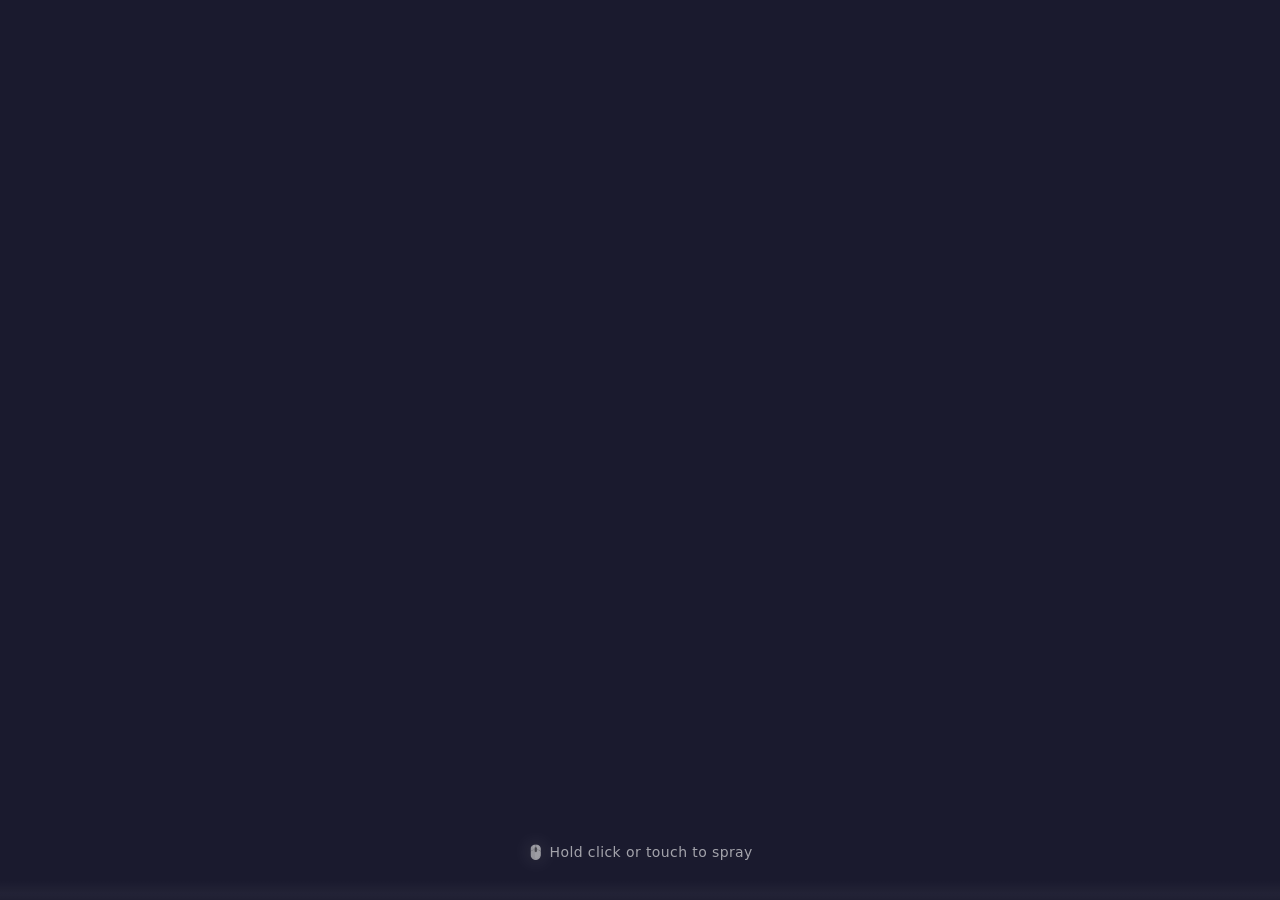
<file: spigot.html>
<!DOCTYPE html>
<html lang="en">

<head>
    <meta charset="UTF-8">
    <meta name="viewport" content="width=device-width, initial-scale=1.0, user-scalable=no">
    <title>Cursor Spigot 💧</title>
    <style>
        * {
            margin: 0;
            padding: 0;
            box-sizing: border-box;
        }

        body {
            width: 100vw;
            height: 100dvh;
            overflow: hidden;
            background: #1a1a2e;
            cursor: none;
            -webkit-tap-highlight-color: transparent;
            -webkit-user-select: none;
            user-select: none;
            touch-action: none;
            position: fixed;
            font-family: system-ui, sans-serif;
        }

        canvas {
            display: block;
            position: fixed;
            top: 0;
            left: 0;
            width: 100%;
            height: 100%;
            pointer-events: none;
            z-index: 10;
        }

        .interaction-layer {
            position: fixed;
            inset: 0;
            z-index: 20;
            cursor: none;
        }

        .hint {
            position: fixed;
            bottom: 40px;
            left: 50%;
            transform: translateX(-50%);
            z-index: 30;
            pointer-events: none;
            color: rgba(255, 255, 255, 0.6);
            font-size: 14px;
            font-weight: 500;
            letter-spacing: 0.4px;
            text-align: center;
            transition: opacity 0.8s;
            text-shadow: 0 0 20px rgba(255, 255, 255, 0.2);
        }

        .hint.hidden {
            opacity: 0;
        }
    </style>
</head>

<body>
    <canvas id="c"></canvas>
    <div class="interaction-layer" id="layer"></div>
    <div class="hint" id="hint">🖱️ Hold click or touch to spray</div>

    <script>
        (function () {
            // ─── CONFIG ───────────────────────────────
            const CURSOR_SIZE = 32;
            const PARTICLE_SCALE = 0.7;
            const GRAVITY = 980;
            const GROUND_BOUNCE = 0.35;
            const WALL_BOUNCE = 0.5;
            const FRICTION = 0.92;
            const AIR_DRAG = 0.998;
            const SPRAY_SPEED_MIN = 180;
            const SPRAY_SPEED_MAX = 520;
            const SPRAY_SPREAD = 0.9;
            const SPAWN_RATE = 3;
            const BURST_COUNT = 14;
            const MAX_PARTICLES = 250;
            const SETTLE_THRESHOLD = 25;
            const FADE_TIME = 5;
            // ───────────────────────────────────────────

            const canvas = document.getElementById('c');
            const ctx = canvas.getContext('2d', { alpha: true, desynchronized: true });
            const layer = document.getElementById('layer');
            const hint = document.getElementById('hint');

            let W, H, groundY;
            let spigotOn = false;
            let mouseX, mouseY;
            let mouseActive = false;
            let particles = [];
            let sprite, spriteSize;

            function resize() {
                W = canvas.width = innerWidth;
                H = canvas.height = innerHeight;
                groundY = H - 6;
            }
            resize();
            addEventListener('resize', resize);
            addEventListener('orientationchange', () => setTimeout(resize, 100));

            // ─── Build sprite once ────────────────────
            function buildSprite() {
                const s = CURSOR_SIZE;
                const off = document.createElement('canvas');
                off.width = s;
                off.height = s;
                const t = off.getContext('2d');
                const scale = s / 32;

                t.save();
                t.scale(scale, scale);

                function rr(x, y, w, h, r) {
                    t.beginPath();
                    t.moveTo(x + r, y);
                    t.lineTo(x + w - r, y);
                    t.quadraticCurveTo(x + w, y, x + w, y + r);
                    t.lineTo(x + w, y + h - r);
                    t.quadraticCurveTo(x + w, y + h, x + w - r, y + h);
                    t.lineTo(x + r, y + h);
                    t.quadraticCurveTo(x, y + h, x, y + h - r);
                    t.lineTo(x, y + r);
                    t.quadraticCurveTo(x, y, x + r, y);
                    t.closePath();
                }

                t.shadowColor = 'rgba(255, 220, 0, 0.9)';
                t.shadowBlur = 6;

                rr(10, 11, 16, 10, 3);
                t.fillStyle = '#ffd51c';
                t.fill();
                t.lineWidth = 1.2;
                t.strokeStyle = '#fff6a8';
                t.stroke();

                rr(5, 9, 14, 12, 3);
                t.fillStyle = '#ffd51c';
                t.fill();
                t.stroke();

                t.shadowBlur = 0;

                rr(7, 11, 10, 7, 1.5);
                t.fillStyle = '#151515';
                t.fill();

                t.beginPath();
                t.arc(10, 14.5, 1, 0, Math.PI * 2);
                t.arc(14, 14.5, 1, 0, Math.PI * 2);
                t.fillStyle = '#8eeeff';
                t.fill();

                t.beginPath();
                t.arc(12, 9.7, 0.7, 0, Math.PI * 2);
                t.fillStyle = '#111';
                t.fill();

                t.lineWidth = 3.2;
                t.lineCap = 'round';
                t.strokeStyle = '#f5bf00';
                t.beginPath();
                t.moveTo(8, 20);
                t.lineTo(7, 27);
                t.moveTo(15, 21);
                t.lineTo(15, 28);
                t.moveTo(22, 20);
                t.lineTo(23, 27);
                t.moveTo(26, 19);
                t.lineTo(28, 25);
                t.stroke();

                t.lineWidth = 3.5;
                t.strokeStyle = '#111';
                t.beginPath();
                t.moveTo(6.5, 27);
                t.lineTo(8.5, 27);
                t.moveTo(14, 28);
                t.lineTo(16, 28);
                t.moveTo(22, 27);
                t.lineTo(24, 27);
                t.moveTo(27, 25);
                t.lineTo(29, 25);
                t.stroke();

                t.beginPath();
                t.arc(19, 20, 1, 0, Math.PI * 2);
                t.arc(25, 19, 1, 0, Math.PI * 2);
                t.fillStyle = '#d99f00';
                t.fill();

                t.beginPath();
                t.moveTo(11, 12);
                t.lineTo(24, 12);
                t.strokeStyle = 'rgba(255,255,255,0.35)';
                t.lineWidth = 1;
                t.stroke();

                t.restore();
                sprite = off;
                spriteSize = s;
            }
            buildSprite();

            // ─── Particle pool (pre-allocation) ───────
            function createParticle(x, y, vx, vy, sc) {
                return {
                    x,
                    y,
                    vx,
                    vy,
                    rot: Math.random() * 6.283,
                    av: (Math.random() - 0.5) * 10,
                    sc: sc || PARTICLE_SCALE + Math.random() * 0.15,
                    settled: false,
                    time: 0,
                    op: 1
                };
            }

            function spray(count) {
                const len = particles.length;
                const max = MAX_PARTICLES;
                for (let i = 0; i < count && len + i < max; i++) {
                    const a = -1.57 + (Math.random() - 0.5) * SPRAY_SPREAD * 2;
                    const spd = SPRAY_SPEED_MIN + Math.random() * (SPRAY_SPEED_MAX - SPRAY_SPEED_MIN);
                    particles.push(createParticle(mouseX, mouseY, Math.cos(a) * spd, Math.sin(a) * spd));
                }
            }

            function spraySteady() {
                if (particles.length >= MAX_PARTICLES) return;
                const n = SPAWN_RATE + (Math.random() < 0.6 ? 1 : 0);
                for (let i = 0; i < n && particles.length < MAX_PARTICLES; i++) {
                    const a = -1.57 + (Math.random() - 0.5) * SPRAY_SPREAD * 2;
                    const spd = SPRAY_SPEED_MIN * 0.75 + Math.random() * (SPRAY_SPEED_MAX - SPRAY_SPEED_MIN * 0.75);
                    particles.push(createParticle(mouseX, mouseY, Math.cos(a) * spd, Math.sin(a) * spd));
                }
            }

            // ─── Events ───────────────────────────────
            function pos(e) {
                const t = e.touches;
                if (t && t.length) return { x: t[0].clientX, y: t[0].clientY };
                if (e.changedTouches && e.changedTouches.length) return {
                    x: e.changedTouches[0].clientX, y: e
                        .changedTouches[0].clientY
                };
                return { x: e.clientX, y: e.clientY };
            }

            layer.addEventListener('pointerdown', e => {
                e.preventDefault();
                const p = pos(e);
                mouseX = p.x;
                mouseY = p.y;
                mouseActive = true;
                spigotOn = true;
                spray(BURST_COUNT);
                hint.classList.add('hidden');
            });

            layer.addEventListener('pointermove', e => {
                e.preventDefault();
                const p = pos(e);
                mouseX = p.x;
                mouseY = p.y;
                mouseActive = true;
            });

            layer.addEventListener('pointerup', e => {
                e.preventDefault();
                spigotOn = false;
                spray(3);
            });

            layer.addEventListener('pointerleave', () => {
                mouseActive = false;
                spigotOn = false;
            });

            layer.addEventListener('pointerenter', e => {
                const p = pos(e);
                if (p) {
                    mouseX = p.x;
                    mouseY = p.y;
                    mouseActive = true;
                }
            });

            layer.addEventListener('pointercancel', () => {
                spigotOn = false;
            });

            // ─── Physics (optimized tight loop) ───────
            function update(dt) {
                const d = Math.min(dt, 0.1);
                const g = GRAVITY * d;
                const ad = AIR_DRAG;
                const hs = spriteSize * 0.5;

                if (spigotOn && mouseActive) spraySteady();

                for (let i = particles.length - 1; i >= 0; i--) {
                    const p = particles[i];

                    if (p.settled) {
                        p.time += d;
                        p.op = 1 - p.time / FADE_TIME;
                        p.y += d * 3;
                        p.rot += p.av * 0.05 * d;
                        if (p.time >= FADE_TIME || p.op <= 0.02) {
                            particles[i] = particles[particles.length - 1];
                            particles.pop();
                        }
                        continue;
                    }

                    p.vy += g;
                    p.vx *= ad;
                    p.vy *= ad;
                    p.x += p.vx * d;
                    p.y += p.vy * d;
                    p.rot += p.av * d;

                    const h = hs * p.sc;
                    const gy = groundY - h;

                    if (p.y >= gy) {
                        p.y = gy;
                        if (Math.abs(p.vy) > SETTLE_THRESHOLD) {
                            p.vy = -Math.abs(p.vy) * GROUND_BOUNCE;
                            p.vx *= FRICTION;
                            p.av *= 0.6;
                            p.vx += (Math.random() - 0.5) * 35;
                        } else {
                            p.settled = true;
                            p.time = 0;
                            p.vy = 0;
                            p.vx *= 0.15;
                            p.av *= 0.08;
                        }
                    }

                    if (p.x - h < 0) {
                        p.x = h;
                        p.vx = Math.abs(p.vx) * WALL_BOUNCE;
                    }
                    if (p.x + h > W) {
                        p.x = W - h;
                        p.vx = -Math.abs(p.vx) * WALL_BOUNCE;
                    }
                    if (p.y - h < 0) {
                        p.y = h;
                        p.vy = Math.abs(p.vy) * WALL_BOUNCE * 0.7;
                    }
                }

                // Drain excess
                while (particles.length > MAX_PARTICLES) {
                    let idx = -1,
                        oldest = -1;
                    for (let i = 0; i < particles.length; i++) {
                        if (particles[i].settled && particles[i].time > oldest) {
                            oldest = particles[i].time;
                            idx = i;
                        }
                    }
                    if (idx >= 0) {
                        particles[idx] = particles[particles.length - 1];
                        particles.pop();
                    } else {
                        particles.pop();
                    }
                }
            }

            // ─── Render (minimal draw calls) ──────────
            function render() {
                ctx.clearRect(0, 0, W, H);

                // Ground glow
                const grad = ctx.createLinearGradient(0, groundY - 15, 0, groundY + 15);
                grad.addColorStop(0, 'rgba(255,255,255,0)');
                grad.addColorStop(0.5, 'rgba(255,255,255,0.04)');
                grad.addColorStop(1, 'rgba(255,255,255,0)');
                ctx.fillStyle = grad;
                ctx.fillRect(0, groundY - 15, W, 30);

                // Particles (single loop, no per-particle save/restore overhead for settled)
                for (let i = 0; i < particles.length; i++) {
                    const p = particles[i];
                    const sz = spriteSize * p.sc;
                    const hsz = sz * 0.5;

                    ctx.save();
                    ctx.globalAlpha = p.op;
                    ctx.translate(p.x, p.y);
                    ctx.rotate(p.rot);
                    ctx.drawImage(sprite, -hsz, -hsz, sz, sz);
                    ctx.restore();
                }

                // Main cursor
                if (mouseActive) {
                    const pulse = spigotOn ? 1 + Math.sin(performance.now() * 0.008) * 0.05 : 1;
                    const sz = spriteSize * pulse;
                    const hsz = sz * 0.5;
                    ctx.save();
                    ctx.translate(mouseX, mouseY);
                    ctx.shadowColor = spigotOn ? 'rgba(255,200,140,0.7)' : 'rgba(255,255,255,0.25)';
                    ctx.shadowBlur = spigotOn ? 16 : 6;
                    ctx.drawImage(sprite, -hsz, -hsz, sz, sz);
                    ctx.restore();
                }
            }

            // ─── Loop ─────────────────────────────────
            let last = performance.now();

            function loop(now) {
                const dt = (now - last) / 1000;
                last = now;
                update(dt);
                render();
                requestAnimationFrame(loop);
            }

            mouseX = W / 2;
            mouseY = H / 2;
            requestAnimationFrame(loop);

            addEventListener('blur', () => { spigotOn = false; });
        })();
    </script>
</body>

</html>
</file>
<file: styles.css>
/* ===== Mission Control — Design System ===== */
@import url('https://fonts.googleapis.com/css2?family=Outfit:wght@300;400;500;600;700;800&family=JetBrains+Mono:wght@400;500&display=swap');

:root {
  /* Brand */
  --gold:        #F5C842;
  --gold-light:  #FFF3CC;
  --gold-dark:   #D4A520;
  --teal:        #22D1C3;
  --teal-dark:   #19A89D;
  --teal-light:  #E0FBF8;
  --coral:       #FF6B6B;

  /* Neutrals */
  --white:       #FFFFFF;
  --bg:          #FAFAF7;
  --bg-warm:     #FFF9EE;
  --gray-50:     #F7F7F5;
  --gray-100:    #EDEDEB;
  --gray-200:    #D9D9D4;
  --gray-400:    #A3A39D;
  --gray-600:    #6E6E68;
  --gray-800:    #2D2D2A;
  --dark:        #1A1A18;

  /* Sizing */
  --max-w:       680px;
  --radius:      16px;
  --radius-sm:   10px;
  --radius-lg:   24px;

  /* Shadows */
  --shadow-sm:   0 2px 8px rgba(0,0,0,.06);
  --shadow-md:   0 8px 30px rgba(0,0,0,.08);
  --shadow-lg:   0 16px 50px rgba(0,0,0,.10);
  --shadow-glow: 0 0 30px rgba(245,200,66,.35);

  /* Transitions */
  --ease:        cubic-bezier(.4,0,.2,1);
  --ease-bounce: cubic-bezier(.34,1.56,.64,1);
}

/* ===== Reset & Base ===== */
*,*::before,*::after { box-sizing:border-box; margin:0; padding:0; }

html {
  scroll-behavior: smooth;
  -webkit-font-smoothing: antialiased;
}

body {
  font-family: 'Outfit', system-ui, sans-serif;
  background: var(--bg);
  color: var(--gray-800);
  line-height: 1.6;
  overflow-x: hidden;
  min-height: 100vh;
}

/* ===== Screen System ===== */
.screen {
  position: fixed;
  inset: 0;
  display: flex;
  flex-direction: column;
  align-items: center;
  justify-content: center;
  padding: 24px;
  opacity: 0;
  pointer-events: none;
  transition: opacity 0.6s var(--ease), transform 0.6s var(--ease);
  transform: translateY(20px);
  z-index: 1;
  overflow-y: auto;
}

.screen.active {
  opacity: 1;
  pointer-events: auto;
  transform: translateY(0);
  z-index: 10;
}

.screen-inner {
  max-width: var(--max-w);
  width: 100%;
  display: flex;
  flex-direction: column;
  align-items: center;
  text-align: center;
  gap: 24px;
}

/* ===== Backgrounds ===== */
#screen-loading {
  background: linear-gradient(160deg, #FFF9EE 0%, #FFF3CC 50%, #E0FBF8 100%);
}
#screen-welcome {
  background: var(--bg-warm);
}
#screen-connect {
  background: linear-gradient(160deg, var(--bg) 0%, var(--teal-light) 100%);
}
#screen-wave {
  background: linear-gradient(160deg, #FFF9EE 0%, #FFF3CC 100%);
}
#screen-faces {
  background: var(--bg);
}
#screen-debrief {
  background: linear-gradient(180deg, var(--bg) 0%, #FFF9EE 30%, var(--bg) 60%, #E0FBF8 100%);
  justify-content: flex-start;
  padding: 0;
}
#screen-complete {
  background: linear-gradient(160deg, #FFF9EE 0%, #E0FBF8 50%, #FFF3CC 100%);
}

/* ===== Typography ===== */
.title {
  font-size: clamp(1.8rem, 5vw, 2.8rem);
  font-weight: 800;
  line-height: 1.2;
  color: var(--gray-800);
  letter-spacing: -0.02em;
}

.subtitle {
  font-size: clamp(1rem, 2.5vw, 1.25rem);
  font-weight: 400;
  color: var(--gray-600);
  max-width: 440px;
}

.label {
  font-size: 0.8rem;
  font-weight: 600;
  text-transform: uppercase;
  letter-spacing: 0.12em;
  color: var(--gray-400);
}

.highlight {
  color: var(--gold-dark);
}

.highlight-teal {
  color: var(--teal-dark);
}

/* ===== Buttons ===== */
.btn {
  position: relative;
  display: inline-flex;
  align-items: center;
  justify-content: center;
  gap: 10px;
  padding: 16px 40px;
  font-family: 'Outfit', sans-serif;
  font-size: 1.1rem;
  font-weight: 600;
  border: none;
  border-radius: 60px;
  cursor: pointer;
  transition: all 0.3s var(--ease);
  overflow: hidden;
  user-select: none;
  -webkit-tap-highlight-color: transparent;
}

.btn::after {
  content: '';
  position: absolute;
  inset: 0;
  border-radius: inherit;
  opacity: 0;
  transition: opacity 0.3s;
  background: radial-gradient(circle at center, rgba(255,255,255,0.4), transparent 70%);
}

.btn:hover::after {
  opacity: 1;
}

.btn:active {
  transform: scale(0.96);
}

.btn-primary {
  background: linear-gradient(135deg, var(--gold) 0%, var(--gold-dark) 100%);
  color: var(--dark);
  box-shadow: var(--shadow-md), 0 0 0 0 rgba(245,200,66,0);
}

.btn-primary:hover {
  box-shadow: var(--shadow-lg), var(--shadow-glow);
  transform: translateY(-2px);
}

.btn-teal {
  background: linear-gradient(135deg, var(--teal) 0%, var(--teal-dark) 100%);
  color: var(--white);
  box-shadow: var(--shadow-md);
}

.btn-teal:hover {
  box-shadow: var(--shadow-lg), 0 0 30px rgba(34,209,195,.3);
  transform: translateY(-2px);
}

.btn-large {
  padding: 20px 56px;
  font-size: 1.3rem;
  border-radius: 70px;
}

.btn-icon {
  font-size: 1.4em;
}

/* Pulse animation for CTA buttons */
.btn-pulse {
  animation: pulse-glow 2.5s ease-in-out infinite;
}

@keyframes pulse-glow {
  0%, 100% { box-shadow: var(--shadow-md), 0 0 0 0 rgba(245,200,66,0.3); }
  50%      { box-shadow: var(--shadow-lg), 0 0 0 14px rgba(245,200,66,0); }
}

/* ===== 3D Robot Dog ===== */
.robot-scene {
  perspective: 800px;
  width: 260px;
  height: 200px;
  position: relative;
  display: flex;
  align-items: center;
  justify-content: center;
  cursor: grab;
  user-select: none;
  -webkit-tap-highlight-color: transparent;
}

.robot-scene:active {
  cursor: grabbing;
}

.robot-scene .drag-hint {
  position: absolute;
  bottom: 0;
  left: 50%;
  transform: translateX(-50%);
  font-size: 0.7rem;
  color: var(--gray-400);
  pointer-events: none;
  opacity: 0.6;
  white-space: nowrap;
}

/* The 3D pivot that rotates */
.robot-3d {
  width: 160px;
  height: 80px;
  position: relative;
  transform-style: preserve-3d;
  animation: robot-idle-rotate 12s ease-in-out infinite;
  transition: transform 0.1s linear;
}

.robot-3d.dragging {
  animation: none !important;
}

@keyframes robot-assemble-3d {
  0%   { transform: rotateX(40deg) rotateY(-120deg) scale(0.3); opacity: 0; }
  60%  { opacity: 1; }
  100% { transform: rotateX(-15deg) rotateY(-25deg) scale(1); opacity: 1; }
}

@keyframes robot-idle-rotate {
  0%   { transform: rotateX(-15deg) rotateY(-25deg); }
  25%  { transform: rotateX(-8deg)  rotateY(15deg); }
  50%  { transform: rotateX(-18deg) rotateY(35deg); }
  75%  { transform: rotateX(-10deg) rotateY(-10deg); }
  100% { transform: rotateX(-15deg) rotateY(-25deg); }
}

/* ─── Body box: W=160 × H=80 × D=110 ─── */
.body-3d {
  position: absolute;
  width: 160px;
  height: 80px;
  transform-style: preserve-3d;
  top: 0;
  left: 0;
}

.body-face {
  position: absolute;
  background: var(--gold);
  backface-visibility: hidden;
}

.body-front {
  width: 160px;
  height: 80px;
  transform: translateZ(55px);
  border-radius: 12px 12px 4px 4px;
  display: flex;
  align-items: center;
  justify-content: center;
  background: linear-gradient(180deg, #F7D04C 0%, var(--gold) 100%);
}

.body-back {
  width: 160px;
  height: 80px;
  transform: rotateY(180deg) translateZ(55px);
  border-radius: 12px 12px 4px 4px;
  background: linear-gradient(180deg, #E8B830 0%, #D4A520 100%);
}

.body-left {
  width: 110px;
  height: 80px;
  left: 25px;
  transform: rotateY(-90deg) translateZ(80px);
  background: linear-gradient(180deg, #E8B830 0%, #D4A520 100%);
  border-radius: 4px;
}

.body-right {
  width: 110px;
  height: 80px;
  left: 25px;
  transform: rotateY(90deg) translateZ(80px);
  background: linear-gradient(180deg, #EDBE35 0%, #D9AD25 100%);
  border-radius: 4px;
}

.body-top {
  width: 160px;
  height: 110px;
  top: -15px;
  transform: rotateX(90deg) translateZ(40px);
  background: linear-gradient(180deg, #FFE066 0%, var(--gold) 100%);
  border-radius: 12px;
}

.body-bottom {
  width: 160px;
  height: 110px;
  top: -15px;
  transform: rotateX(-90deg) translateZ(40px);
  background: #D4A520;
  border-radius: 4px;
}

/* ─── Screen (on front face) ─── */
.robot-screen-3d {
  width: 110px;
  height: 56px;
  background: #111;
  border-radius: 8px;
  border: 3px solid #e0e0d8;
  display: flex;
  align-items: center;
  justify-content: center;
  gap: 24px;
  box-shadow: inset 0 0 16px rgba(0,0,0,0.5);
}

.robot-eye {
  width: 14px;
  height: 14px;
  background: var(--teal);
  border-radius: 50%;
  box-shadow: 0 0 10px var(--teal), 0 0 20px rgba(34,209,195,0.35);
  animation: eye-blink 4s ease-in-out infinite;
}

.robot-eye:nth-child(2) {
  animation-delay: 0.15s;
}

@keyframes eye-blink {
  0%, 42%, 48%, 100% { transform: scaleY(1); }
  45% { transform: scaleY(0.1); }
}

/* ─── Legs ─── */
.legs-3d {
  position: absolute;
  width: 160px;
  height: 35px;
  top: 80px;
  left: 0;
  transform-style: preserve-3d;
}

.leg-3d {
  position: absolute;
  width: 18px;
  height: 35px;
  transform-style: preserve-3d;
  transform-origin: top center;
}

.leg-front-left  { left: 12px;  transform: translateZ(38px); }
.leg-front-right { left: 130px; transform: translateZ(38px); }
.leg-back-left   { left: 12px;  transform: translateZ(-38px); }
.leg-back-right  { left: 130px; transform: translateZ(-38px); }

.leg-face {
  position: absolute;
  backface-visibility: hidden;
}

.leg-front-face {
  width: 18px;
  height: 35px;
  background: var(--gold);
  transform: translateZ(9px);
  border-radius: 0 0 4px 4px;
}

.leg-back-face {
  width: 18px;
  height: 35px;
  background: #D4A520;
  transform: rotateY(180deg) translateZ(9px);
  border-radius: 0 0 4px 4px;
}

.leg-left-face {
  width: 18px;
  height: 35px;
  background: #E0B328;
  transform: rotateY(-90deg) translateZ(9px);
  border-radius: 0 0 4px 4px;
}

.leg-right-face {
  width: 18px;
  height: 35px;
  background: #DAA820;
  transform: rotateY(90deg) translateZ(9px);
  border-radius: 0 0 4px 4px;
}

.leg-foot {
  position: absolute;
  bottom: 0;
  left: 1px;
  right: 1px;
  height: 6px;
  background: var(--dark);
  border-radius: 0 0 3px 3px;
}

/* ─── Floor shadow ─── */
.robot-shadow {
  position: absolute;
  top: 120px;
  left: 50%;
  width: 140px;
  height: 16px;
  transform: translateX(-50%);
  background: radial-gradient(ellipse, rgba(0,0,0,0.12) 0%, transparent 70%);
  pointer-events: none;
}

/* ─── Wave animation ─── */
.robot-waving .leg-front-left {
  animation: wave-leg-3d 0.6s var(--ease-bounce) infinite alternate;
}

@keyframes wave-leg-3d {
  from { transform: translateZ(38px) rotateX(0deg); }
  to   { transform: translateZ(38px) rotateX(-40deg); }
}

/* ─── Happy bounce ─── */
.robot-happy .robot-3d {
  animation: happy-bounce-3d 0.5s var(--ease-bounce) 3 !important;
}

@keyframes happy-bounce-3d {
  0%, 100% { transform: rotateX(-15deg) rotateY(-25deg) translateY(0); }
  50%      { transform: rotateX(-15deg) rotateY(-25deg) translateY(-14px); }
}

/* ─── Assembly animation for loading screen ─── */
.robot-assemble .robot-3d {
  animation: robot-assemble-3d 1.6s var(--ease-bounce) forwards,
             robot-idle-rotate 12s ease-in-out 1.8s infinite;
}

@keyframes spin-in {
  0% { transform: scale(0.1) rotate(-720deg); opacity: 0; }
  70% { transform: scale(1.1) rotate(20deg); opacity: 1; }
  100% { transform: scale(1) rotate(0deg); opacity: 1; }
}

/* ===== Loading Screen Specifics ===== */
#screen-loading .label {
  animation: fade-in 0.8s ease 1.8s both;
}

.loading-dots::after {
  content: '';
  animation: dots 1.5s steps(4,end) infinite;
}

@keyframes dots {
  0% { content: ''; }
  25% { content: '.'; }
  50% { content: '..'; }
  75% { content: '...'; }
}

.start-btn-wrapper {
  animation: fade-in 0.8s var(--ease) forwards;
  opacity: 0;
}

/* ===== Connection Wizard ===== */
.connect-steps {
  display: flex;
  flex-direction: column;
  gap: 16px;
  width: 100%;
  max-width: 420px;
}

.connect-step {
  display: flex;
  align-items: center;
  gap: 16px;
  padding: 18px 20px;
  background: var(--white);
  border-radius: var(--radius);
  box-shadow: var(--shadow-sm);
  opacity: 0.4;
  transform: translateX(-10px);
  transition: all 0.5s var(--ease);
}

.connect-step.active {
  opacity: 1;
  transform: translateX(0);
  box-shadow: var(--shadow-md);
}

.connect-step.done {
  opacity: 1;
  transform: translateX(0);
}

.step-icon {
  width: 44px;
  height: 44px;
  border-radius: 50%;
  display: flex;
  align-items: center;
  justify-content: center;
  font-size: 1.3rem;
  flex-shrink: 0;
  background: var(--gray-100);
  transition: all 0.4s var(--ease);
}

.connect-step.active .step-icon {
  background: var(--gold-light);
}

.connect-step.done .step-icon {
  background: var(--teal-light);
}

.step-text {
  text-align: left;
  font-weight: 500;
  color: var(--gray-600);
  transition: color 0.3s;
}

.connect-step.active .step-text {
  color: var(--gray-800);
  font-weight: 600;
}

.connect-step.done .step-text {
  color: var(--teal-dark);
}

/* Connection progress bar */
.connect-progress {
  width: 100%;
  max-width: 420px;
  height: 6px;
  background: var(--gray-100);
  border-radius: 3px;
  overflow: hidden;
  margin-top: 8px;
}

.connect-progress-bar {
  height: 100%;
  width: 0%;
  background: linear-gradient(90deg, var(--teal), var(--gold));
  border-radius: 3px;
  transition: width 1.5s var(--ease);
}

/* ===== Wave Button ===== */
.wave-btn {
  width: 180px;
  height: 180px;
  border-radius: 50%;
  background: linear-gradient(135deg, var(--gold) 0%, var(--gold-dark) 100%);
  border: none;
  font-family: 'Outfit', sans-serif;
  font-size: 1.4rem;
  font-weight: 700;
  color: var(--dark);
  cursor: pointer;
  box-shadow: var(--shadow-lg), var(--shadow-glow);
  transition: all 0.3s var(--ease);
  display: flex;
  flex-direction: column;
  align-items: center;
  justify-content: center;
  gap: 6px;
  user-select: none;
  -webkit-tap-highlight-color: transparent;
  animation: wave-btn-pulse 2s ease-in-out infinite;
}

.wave-btn:hover {
  transform: scale(1.08);
  box-shadow: var(--shadow-lg), 0 0 50px rgba(245,200,66,0.5);
}

.wave-btn:active {
  transform: scale(0.95);
}

.wave-btn .btn-icon {
  font-size: 2.4rem;
}

@keyframes wave-btn-pulse {
  0%, 100% { box-shadow: var(--shadow-lg), 0 0 0 0 rgba(245,200,66,0.4); }
  50%      { box-shadow: var(--shadow-lg), 0 0 0 20px rgba(245,200,66,0); }
}

.wave-success {
  opacity: 0;
  transform: translateY(10px);
  transition: all 0.5s var(--ease);
  pointer-events: none;
}

.wave-success.show {
  opacity: 1;
  transform: translateY(0);
  pointer-events: auto;
}

/* ===== OLED Face Picker ===== */
.face-grid {
  display: grid;
  grid-template-columns: repeat(auto-fit, minmax(110px, 1fr));
  gap: 14px;
  width: 100%;
  max-width: 520px;
}

.face-card {
  aspect-ratio: 1;
  background: var(--dark);
  border-radius: var(--radius);
  border: 3px solid var(--gray-200);
  cursor: pointer;
  transition: all 0.3s var(--ease);
  display: flex;
  flex-direction: column;
  align-items: center;
  justify-content: center;
  gap: 6px;
  padding: 10px;
  position: relative;
  overflow: hidden;
  user-select: none;
}

.face-card:hover {
  border-color: var(--gold);
  transform: translateY(-4px);
  box-shadow: var(--shadow-md);
}

.face-card.selected {
  border-color: var(--teal);
  box-shadow: 0 0 20px rgba(34,209,195,0.3);
  transform: translateY(-4px);
}

.face-card.selected::after {
  content: '✓';
  position: absolute;
  top: 6px;
  right: 8px;
  color: var(--teal);
  font-size: 0.85rem;
  font-weight: 700;
}

.face-emoji {
  font-size: 2.2rem;
  line-height: 1;
}

.face-label {
  font-size: 0.7rem;
  font-weight: 500;
  color: var(--gray-400);
  letter-spacing: 0.05em;
}

/* Pixel eyes drawn in the face cards */
.face-eyes {
  display: flex;
  gap: 14px;
  align-items: center;
  justify-content: center;
  height: 32px;
}

.pixel-eye {
  background: var(--teal);
  box-shadow: 0 0 8px var(--teal);
  border-radius: 50%;
}

/* Different face styles */
.face-happy .pixel-eye     { width: 14px; height: 14px; border-radius: 50%; }
.face-curious .pixel-eye   { width: 16px; height: 12px; border-radius: 50%; }
.face-curious .pixel-eye:first-child { width: 18px; height: 18px; }
.face-sleepy .pixel-eye    { width: 14px; height: 4px; border-radius: 4px; }
.face-excited .pixel-eye   { width: 16px; height: 16px; border-radius: 3px; box-shadow: 0 0 14px var(--teal), 0 0 28px rgba(34,209,195,0.3); }
.face-silly .pixel-eye     { width: 14px; height: 14px; border-radius: 50%; }
.face-silly .pixel-eye:first-child { transform: translateY(-4px); }
.face-silly .pixel-eye:last-child  { transform: translateY(4px); }

/* Face mouth variations */
.face-mouth {
  height: 6px;
  background: var(--teal);
  border-radius: 0 0 8px 8px;
  margin-top: 4px;
  box-shadow: 0 0 6px var(--teal);
}

.face-happy .face-mouth   { width: 20px; border-radius: 0 0 10px 10px; }
.face-curious .face-mouth  { width: 10px; height: 10px; border-radius: 50%; }
.face-sleepy .face-mouth   { width: 8px; height: 4px; border-radius: 50%; opacity: 0.5; }
.face-excited .face-mouth  { width: 24px; height: 10px; border-radius: 0 0 12px 12px; }
.face-silly .face-mouth    { width: 16px; height: 6px; border-radius: 3px; transform: rotate(8deg); }

/* Send animation */
.send-progress {
  width: 100%;
  max-width: 300px;
  height: 8px;
  background: var(--gray-100);
  border-radius: 4px;
  overflow: hidden;
  opacity: 0;
  transition: opacity 0.3s;
}

.send-progress.show {
  opacity: 1;
}

.send-progress-bar {
  height: 100%;
  width: 0%;
  background: linear-gradient(90deg, var(--teal), var(--gold));
  border-radius: 4px;
  transition: width 2s var(--ease);
}

/* ===== Completion Screen ===== */
.progress-ring-container {
  position: relative;
  width: 160px;
  height: 160px;
}

.progress-ring {
  transform: rotate(-90deg);
}

.progress-ring-bg {
  fill: none;
  stroke: var(--gray-100);
  stroke-width: 8;
}

.progress-ring-fill {
  fill: none;
  stroke: url(#ring-gradient);
  stroke-width: 8;
  stroke-linecap: round;
  stroke-dasharray: 408;
  stroke-dashoffset: 408;
  transition: stroke-dashoffset 2s var(--ease);
}

.progress-ring-text {
  position: absolute;
  inset: 0;
  display: flex;
  flex-direction: column;
  align-items: center;
  justify-content: center;
}

.progress-ring-emoji {
  font-size: 2.4rem;
}

.progress-ring-label {
  font-size: 0.75rem;
  font-weight: 600;
  color: var(--gray-400);
  text-transform: uppercase;
  letter-spacing: 0.1em;
}

/* ===== Particles Canvas ===== */
#particles-canvas {
  position: fixed;
  inset: 0;
  pointer-events: none;
  z-index: 100;
}

/* ===== Celebration Overlay ===== */
.celebration {
  position: fixed;
  inset: 0;
  pointer-events: none;
  z-index: 99;
}

/* ===== Utility ===== */
@keyframes fade-in {
  from { opacity: 0; transform: translateY(10px); }
  to   { opacity: 1; transform: translateY(0); }
}

@keyframes fade-in-up {
  from { opacity: 0; transform: translateY(24px); }
  to   { opacity: 1; transform: translateY(0); }
}

.delay-1 { animation-delay: 0.15s !important; }
.delay-2 { animation-delay: 0.3s !important; }
.delay-3 { animation-delay: 0.5s !important; }
.delay-4 { animation-delay: 0.7s !important; }

.animate-in {
  animation: fade-in-up 0.7s var(--ease) both;
}

.hidden { display: none !important; }

/* ===== Status Badge ===== */
.status-badge {
  display: inline-flex;
  align-items: center;
  gap: 6px;
  padding: 6px 14px;
  background: var(--white);
  border-radius: 30px;
  font-size: 0.8rem;
  font-weight: 500;
  color: var(--gray-600);
  box-shadow: var(--shadow-sm);
}

.status-dot {
  width: 8px;
  height: 8px;
  border-radius: 50%;
  background: var(--teal);
  animation: dot-pulse 1.5s ease infinite;
}

@keyframes dot-pulse {
  0%, 100% { opacity: 1; }
  50% { opacity: 0.3; }
}

/* ===== Floating Decor ===== */
.float-dots {
  position: fixed;
  inset: 0;
  overflow: hidden;
  pointer-events: none;
  z-index: 0;
}

.float-dot {
  position: absolute;
  border-radius: 50%;
  opacity: 0.15;
  animation: float-up linear infinite;
}

@keyframes float-up {
  0%   { transform: translateY(100vh) scale(0); opacity: 0; }
  10%  { opacity: 0.15; }
  90%  { opacity: 0.15; }
  100% { transform: translateY(-10vh) scale(1); opacity: 0; }
}


/* ========================================================================
   MISSION DEBRIEF — Learning Journey (Scrollable Screen)
   ======================================================================== */

.screen-scroll {
  justify-content: flex-start;
  padding: 0;
}

.debrief-scroll {
  width: 100%;
  min-height: 100%;
  padding-bottom: 80px;
}

/* ── Hero ── */
.debrief-hero {
  min-height: 85vh;
  display: flex;
  flex-direction: column;
  align-items: center;
  justify-content: center;
  text-align: center;
  padding: 40px 24px;
  gap: 20px;
}

.debrief-hero .title {
  animation: fade-in 1s var(--ease) 0.2s both;
}

.debrief-hero .subtitle {
  animation: fade-in 1s var(--ease) 0.5s both;
  max-width: 500px;
}

/* Scroll cue */
.scroll-cue {
  display: flex;
  flex-direction: column;
  align-items: center;
  gap: 8px;
  animation: fade-in 1s var(--ease) 1.2s both;
  margin-top: 20px;
}

.scroll-cue-text {
  font-size: 0.8rem;
  font-weight: 500;
  color: var(--gray-400);
  text-transform: uppercase;
  letter-spacing: 0.1em;
}

.scroll-cue-arrow {
  width: 24px;
  height: 24px;
  border-right: 2px solid var(--gray-400);
  border-bottom: 2px solid var(--gray-400);
  transform: rotate(45deg);
  animation: scroll-bounce 2s ease-in-out infinite;
}

@keyframes scroll-bounce {
  0%, 100% { transform: rotate(45deg) translateY(0); opacity: 1; }
  50%      { transform: rotate(45deg) translateY(8px); opacity: 0.4; }
}

/* ── Section Container ── */
.debrief-section {
  max-width: 720px;
  margin: 0 auto;
  padding: 40px 24px;
  /* Reveal animation defaults */
  opacity: 0;
  transform: translateY(40px);
  transition: opacity 0.8s var(--ease), transform 0.8s var(--ease);
}

.debrief-section.revealed {
  opacity: 1;
  transform: translateY(0);
}

/* ── Cards ── */
.debrief-card {
  background: var(--white);
  border-radius: var(--radius-lg);
  padding: 36px 32px;
  box-shadow: var(--shadow-md);
  border: 1px solid var(--gray-100);
}


.debrief-card-icon {
  font-size: 2.4rem;
  margin-bottom: 8px;
}

.debrief-card-title {
  font-size: clamp(1.3rem, 3.5vw, 1.8rem);
  font-weight: 700;
  color: var(--gray-800);
  margin-bottom: 12px;
  letter-spacing: -0.01em;
}

.debrief-card-text {
  font-size: 1.05rem;
  line-height: 1.7;
  color: var(--gray-600);
  margin-bottom: 20px;
}

.debrief-card-text strong {
  color: var(--gray-800);
}

.debrief-card-text em {
  color: var(--teal-dark);
  font-style: italic;
}

.debrief-card-detail {
  font-size: 0.95rem;
  line-height: 1.7;
  color: var(--gray-600);
  margin-top: 16px;
  padding-top: 16px;
  border-top: 1px solid var(--gray-100);
}

.debrief-card-callout {
  margin-top: 20px;
  padding: 16px 20px;
  background: linear-gradient(135deg, #FFF9EE, #FFF3CC);
  border-radius: var(--radius);
  font-size: 0.95rem;
  line-height: 1.6;
  color: var(--gray-800);
  border-left: 4px solid var(--gold);
}

/* ── Journey Flow (What Just Happened) ── */
.journey-flow {
  display: flex;
  align-items: center;
  justify-content: center;
  gap: 0;
  margin: 28px 0;
  flex-wrap: wrap;
}

.journey-node {
  display: flex;
  flex-direction: column;
  align-items: center;
  gap: 6px;
  opacity: 0;
  transform: translateY(12px);
  transition: all 0.6s var(--ease-bounce);
}

.debrief-section.revealed .journey-node,
.debrief-section.revealed [data-reveal-child] {
  opacity: 1;
  transform: translateY(0);
}

.journey-node:nth-child(1) { transition-delay: 0.1s; }
.journey-node:nth-child(3) { transition-delay: 0.3s; }
.journey-node:nth-child(5) { transition-delay: 0.5s; }
.journey-node:nth-child(7) { transition-delay: 0.7s; }

.journey-arrow {
  width: 40px;
  height: 2px;
  background: linear-gradient(90deg, var(--teal), var(--gold));
  position: relative;
  margin: 0 4px;
  opacity: 0;
  transition: opacity 0.6s var(--ease);
  align-self: center;
  margin-bottom: 24px;
}

.journey-arrow::after {
  content: '';
  position: absolute;
  right: -4px;
  top: -4px;
  width: 10px;
  height: 10px;
  border-right: 2px solid var(--gold);
  border-top: 2px solid var(--gold);
  transform: rotate(45deg);
}

.debrief-section.revealed .journey-arrow {
  opacity: 1;
}

.journey-arrow:nth-child(2) { transition-delay: 0.2s; }
.journey-arrow:nth-child(4) { transition-delay: 0.4s; }
.journey-arrow:nth-child(6) { transition-delay: 0.6s; }

.journey-node-icon {
  width: 52px;
  height: 52px;
  border-radius: 50%;
  display: flex;
  align-items: center;
  justify-content: center;
  font-size: 1.5rem;
  box-shadow: var(--shadow-sm);
}

.journey-node-you .journey-node-icon { background: var(--gold-light); }
.journey-node-wifi .journey-node-icon { background: var(--teal-light); }
.journey-node-brain .journey-node-icon { background: #F3E8FF; }
.journey-node-move .journey-node-icon { background: #FFF3CC; }

.journey-node span {
  font-size: 0.78rem;
  font-weight: 600;
  color: var(--gray-600);
  white-space: nowrap;
}

/* ── Wi-Fi Visualization ── */
.wifi-viz {
  display: flex;
  align-items: center;
  justify-content: center;
  gap: 0;
  margin: 32px 0;
  position: relative;
  padding: 20px 0;
}

.wifi-device {
  display: flex;
  flex-direction: column;
  align-items: center;
  gap: 6px;
  z-index: 2;
}

.wifi-device-icon {
  width: 56px;
  height: 56px;
  background: var(--white);
  border-radius: 50%;
  display: flex;
  align-items: center;
  justify-content: center;
  font-size: 1.6rem;
  box-shadow: var(--shadow-md);
  border: 2px solid var(--gray-100);
}

.wifi-device span {
  font-size: 0.72rem;
  font-weight: 600;
  color: var(--gray-600);
  white-space: nowrap;
}

.wifi-waves-container {
  flex: 1;
  max-width: 260px;
  min-width: 120px;
  height: 60px;
  position: relative;
  display: flex;
  align-items: center;
  justify-content: center;
}

.wifi-wave {
  position: absolute;
  width: 30px;
  height: 30px;
  border-radius: 50%;
  border: 2px solid var(--teal);
  opacity: 0;
  animation: wifi-ripple 3s ease-out infinite;
}

.wifi-wave-1 { animation-delay: 0s; }
.wifi-wave-2 { animation-delay: 1s; }
.wifi-wave-3 { animation-delay: 2s; }

@keyframes wifi-ripple {
  0%   { transform: scale(0.5); opacity: 0.7; }
  100% { transform: scale(4); opacity: 0; }
}

.wifi-data-packet {
  position: absolute;
  background: linear-gradient(135deg, var(--teal), var(--teal-dark));
  color: white;
  font-family: 'JetBrains Mono', monospace;
  font-size: 0.7rem;
  font-weight: 500;
  padding: 4px 10px;
  border-radius: 20px;
  box-shadow: 0 0 16px rgba(34,209,195,0.4);
  animation: packet-fly 3s ease-in-out infinite;
  white-space: nowrap;
}

@keyframes packet-fly {
  0%   { transform: translateX(-60px); opacity: 0; }
  15%  { opacity: 1; }
  85%  { opacity: 1; }
  100% { transform: translateX(60px); opacity: 0; }
}

/* ── Fact Row ── */
.debrief-fact-row {
  display: grid;
  grid-template-columns: 1fr 1fr;
  gap: 16px;
  margin-top: 20px;
}

.debrief-fact {
  background: var(--gray-50);
  border-radius: var(--radius);
  padding: 20px 16px;
  text-align: center;
  opacity: 0;
  transform: translateY(12px);
  transition: all 0.6s var(--ease);
}

.debrief-section.revealed .debrief-fact:nth-child(1) { transition-delay: 0.3s; }
.debrief-section.revealed .debrief-fact:nth-child(2) { transition-delay: 0.5s; }

.debrief-section.revealed .debrief-fact {
  opacity: 1;
  transform: translateY(0);
}

.debrief-fact-num {
  font-size: 1.6rem;
  font-weight: 800;
  background: linear-gradient(135deg, var(--teal), var(--gold));
  -webkit-background-clip: text;
  -webkit-text-fill-color: transparent;
  background-clip: text;
  margin-bottom: 4px;
}

.debrief-fact-label {
  font-size: 0.8rem;
  color: var(--gray-600);
  line-height: 1.4;
}

/* ── Chip Anatomy (ESP32) ── */
.chip-anatomy {
  display: grid;
  grid-template-columns: auto 1fr;
  gap: 28px;
  margin: 28px 0;
  align-items: center;
}

.chip-visual {
  display: flex;
  align-items: center;
  justify-content: center;
}

.chip-body {
  width: 100px;
  height: 100px;
  background: linear-gradient(145deg, #2D2D2A, #1A1A18);
  border-radius: 8px;
  position: relative;
  display: flex;
  align-items: center;
  justify-content: center;
  box-shadow: 0 4px 20px rgba(0,0,0,0.2);
}

.chip-label {
  font-family: 'JetBrains Mono', monospace;
  font-size: 0.7rem;
  font-weight: 500;
  color: var(--gray-400);
  letter-spacing: 0.05em;
}

.chip-pins {
  position: absolute;
}

.chip-pins-left,
.chip-pins-right {
  width: 6px;
  height: 60px;
  top: 50%;
  transform: translateY(-50%);
  background: repeating-linear-gradient(
    to bottom,
    #888 0px,
    #888 4px,
    transparent 4px,
    transparent 8px
  );
}

.chip-pins-left { left: -6px; }
.chip-pins-right { right: -6px; }

.chip-pins-top,
.chip-pins-bottom {
  height: 6px;
  width: 60px;
  left: 50%;
  transform: translateX(-50%);
  background: repeating-linear-gradient(
    to right,
    #888 0px,
    #888 4px,
    transparent 4px,
    transparent 8px
  );
}

.chip-pins-top { top: -6px; }
.chip-pins-bottom { bottom: -6px; }

.chip-core {
  position: absolute;
  width: 20px;
  height: 20px;
  border-radius: 50%;
  border: 2px solid var(--teal);
  top: 50%;
  left: 50%;
  transform: translate(-50%, -50%);
}

.chip-core-pulse {
  width: 100%;
  height: 100%;
  border-radius: 50%;
  background: var(--teal);
  animation: chip-pulse 2s ease-in-out infinite;
}

@keyframes chip-pulse {
  0%, 100% { opacity: 0.3; transform: scale(0.5); }
  50%      { opacity: 1; transform: scale(1); }
}

.chip-features {
  display: flex;
  flex-direction: column;
  gap: 12px;
}

.chip-feature {
  display: flex;
  align-items: flex-start;
  gap: 10px;
  opacity: 0;
  transform: translateX(12px);
  transition: all 0.5s var(--ease);
}

.debrief-section.revealed .chip-feature:nth-child(1) { transition-delay: 0.2s; }
.debrief-section.revealed .chip-feature:nth-child(2) { transition-delay: 0.35s; }
.debrief-section.revealed .chip-feature:nth-child(3) { transition-delay: 0.5s; }
.debrief-section.revealed .chip-feature:nth-child(4) { transition-delay: 0.65s; }

.debrief-section.revealed .chip-feature {
  opacity: 1;
  transform: translateX(0);
}

.chip-feature-icon {
  font-size: 1.2rem;
  flex-shrink: 0;
  margin-top: 2px;
}

.chip-feature div {
  display: flex;
  flex-direction: column;
}

.chip-feature strong {
  font-size: 0.9rem;
  color: var(--gray-800);
}

.chip-feature span {
  font-size: 0.8rem;
  color: var(--gray-400);
}

/* ── STEM Grid ── */
.stem-grid {
  display: grid;
  grid-template-columns: 1fr 1fr;
  gap: 16px;
  margin-top: 24px;
}

.stem-card {
  background: var(--gray-50);
  border-radius: var(--radius);
  padding: 24px 18px;
  text-align: left;
  transition: all 0.3s var(--ease);
  opacity: 0;
  transform: translateY(16px);
}

.debrief-section.revealed .stem-card {
  opacity: 1;
  transform: translateY(0);
}

.debrief-section.revealed .stem-card:nth-child(1) { transition-delay: 0.15s; }
.debrief-section.revealed .stem-card:nth-child(2) { transition-delay: 0.3s; }
.debrief-section.revealed .stem-card:nth-child(3) { transition-delay: 0.45s; }
.debrief-section.revealed .stem-card:nth-child(4) { transition-delay: 0.6s; }

.stem-card:hover {
  transform: translateY(-4px);
  box-shadow: var(--shadow-md);
}

.stem-card-emoji {
  font-size: 2rem;
  margin-bottom: 8px;
}

.stem-card h3 {
  font-size: 1rem;
  font-weight: 700;
  color: var(--gray-800);
  margin-bottom: 6px;
}

.stem-card p {
  font-size: 0.85rem;
  color: var(--gray-600);
  line-height: 1.5;
}

/* ── Quote Card ── */
.debrief-card-quote {
  background: linear-gradient(135deg, #1A1A18 0%, #2D2D2A 100%);
  color: var(--white);
  text-align: center;
  position: relative;
  overflow: hidden;
}

.debrief-card-quote::before {
  content: '';
  position: absolute;
  width: 200px;
  height: 200px;
  background: radial-gradient(circle, rgba(34,209,195,0.15), transparent 70%);
  top: -50px;
  right: -50px;
  pointer-events: none;
}

.debrief-card-quote::after {
  content: '';
  position: absolute;
  width: 200px;
  height: 200px;
  background: radial-gradient(circle, rgba(245,200,66,0.1), transparent 70%);
  bottom: -50px;
  left: -50px;
  pointer-events: none;
}

.debrief-card-quote blockquote {
  font-size: clamp(1.1rem, 3vw, 1.5rem);
  font-weight: 500;
  font-style: italic;
  line-height: 1.5;
  color: var(--gold-light);
  position: relative;
  z-index: 1;
}

.debrief-card-quote blockquote::before {
  content: '"';
  font-size: 4rem;
  color: var(--gold);
  opacity: 0.3;
  position: absolute;
  top: -20px;
  left: -8px;
  font-style: normal;
  font-weight: 800;
  line-height: 1;
}

.debrief-card-quote .debrief-card-text {
  color: rgba(255,255,255,0.7);
  position: relative;
  z-index: 1;
}

.debrief-card-quote .debrief-card-text strong {
  color: var(--white);
}

.debrief-card-quote .debrief-card-text em {
  color: var(--gold);
}

/* ── Roadmap ── */
.roadmap {
  margin-top: 24px;
  position: relative;
  padding-left: 28px;
}

.roadmap::before {
  content: '';
  position: absolute;
  left: 16px;
  top: 8px;
  bottom: 8px;
  width: 2px;
  background: linear-gradient(180deg, var(--teal), var(--gold-light), var(--gray-200));
}

.roadmap-item {
  display: flex;
  align-items: flex-start;
  gap: 16px;
  padding: 12px 0;
  position: relative;
  opacity: 0;
  transform: translateX(16px);
  transition: all 0.5s var(--ease);
}

.debrief-section.revealed .roadmap-item {
  opacity: 1;
  transform: translateX(0);
}

.debrief-section.revealed .roadmap-item:nth-child(1) { transition-delay: 0.1s; }
.debrief-section.revealed .roadmap-item:nth-child(2) { transition-delay: 0.25s; }
.debrief-section.revealed .roadmap-item:nth-child(3) { transition-delay: 0.4s; }
.debrief-section.revealed .roadmap-item:nth-child(4) { transition-delay: 0.55s; }
.debrief-section.revealed .roadmap-item:nth-child(5) { transition-delay: 0.7s; }

.roadmap-marker {
  width: 32px;
  height: 32px;
  border-radius: 50%;
  background: var(--white);
  border: 2px solid var(--gray-200);
  display: flex;
  align-items: center;
  justify-content: center;
  flex-shrink: 0;
  z-index: 1;
  transition: all 0.3s var(--ease);
}

.roadmap-done .roadmap-marker {
  background: var(--teal);
  border-color: var(--teal);
}

.roadmap-marker-inner {
  font-size: 0.75rem;
  font-weight: 700;
  color: var(--gray-400);
}

.roadmap-done .roadmap-marker-inner {
  color: var(--white);
}

.roadmap-content {
  text-align: left;
  padding-top: 4px;
}

.roadmap-content h3 {
  font-size: 1rem;
  font-weight: 700;
  color: var(--gray-800);
  margin-bottom: 2px;
}

.roadmap-done .roadmap-content h3 {
  color: var(--teal-dark);
}

.roadmap-content p {
  font-size: 0.85rem;
  color: var(--gray-400);
  line-height: 1.4;
}

/* ── Code Preview (Python Sneak Peek) ── */
.debrief-card-code {
  overflow: hidden;
}

.code-preview {
  margin: 24px 0 12px;
}

.code-window {
  background: #1a1a2e;
  border-radius: 12px;
  overflow: hidden;
  box-shadow: 0 8px 32px rgba(0,0,0,0.15);
}

.code-dots {
  display: flex;
  gap: 6px;
  padding: 12px 16px;
  background: rgba(0,0,0,0.2);
}

.code-dot {
  width: 10px;
  height: 10px;
  border-radius: 50%;
}

.code-dot-red { background: #ff5f57; }
.code-dot-yellow { background: #ffbd2e; }
.code-dot-green { background: #28ca41; }

.code-content {
  padding: 18px 20px;
  font-family: 'JetBrains Mono', monospace;
  font-size: 0.82rem;
  line-height: 1.9;
  color: #e8e8e8;
  overflow-x: auto;
  margin: 0;
}

.code-comment { color: #686878; font-style: italic; }
.code-keyword { color: #c792ea; }
.code-string { color: #c3e88d; }

/* ── Debrief Final Section ── */
.debrief-final {
  padding-bottom: 80px;
}

/* ========================================================================
   PYTHON LESSONS — Interactive Learning System
   ======================================================================== */

#screen-lessons {
  background: linear-gradient(180deg, #FAFAF7 0%, #FFF9EE 40%, #E0FBF8 100%);
  justify-content: flex-start;
  padding: 0;
}

.lessons-scroll {
  width: 100%;
  min-height: 100%;
  padding-bottom: 80px;
}

/* ── Top Bar ── */
.lessons-topbar {
  position: sticky;
  top: 0;
  z-index: 20;
  background: rgba(250, 250, 247, 0.92);
  backdrop-filter: blur(12px);
  -webkit-backdrop-filter: blur(12px);
  border-bottom: 1px solid var(--gray-100);
  padding: 14px 24px;
}

.lessons-topbar-inner {
  max-width: 720px;
  margin: 0 auto;
  display: flex;
  align-items: center;
  gap: 16px;
}

.lessons-progress-bar {
  flex: 1;
  height: 6px;
  background: var(--gray-100);
  border-radius: 3px;
  overflow: hidden;
}

.lessons-progress-fill {
  height: 100%;
  width: 0%;
  background: linear-gradient(90deg, var(--teal), var(--gold));
  border-radius: 3px;
  transition: width 0.8s var(--ease);
}

.lessons-progress-text {
  font-size: 0.8rem;
  font-weight: 600;
  color: var(--gray-400);
  white-space: nowrap;
}

/* ── Lesson Block ── */
.lesson-block {
  max-width: 720px;
  margin: 0 auto;
  padding: 40px 24px 60px;
  animation: fade-in-up 0.6s var(--ease) both;
}

.lesson-header {
  text-align: center;
  margin-bottom: 36px;
}

.lesson-number {
  display: inline-block;
  font-size: 0.75rem;
  font-weight: 700;
  text-transform: uppercase;
  letter-spacing: 0.15em;
  color: var(--teal-dark);
  background: var(--teal-light);
  padding: 4px 14px;
  border-radius: 20px;
  margin-bottom: 12px;
}

.lesson-title {
  font-size: clamp(1.5rem, 4vw, 2.2rem);
  font-weight: 800;
  color: var(--gray-800);
  margin-bottom: 8px;
  letter-spacing: -0.02em;
}

.lesson-goal {
  font-size: 1rem;
  color: var(--gray-600);
  line-height: 1.6;
}

.lesson-goal code {
  background: var(--gray-100);
  padding: 2px 6px;
  border-radius: 4px;
  font-family: 'JetBrains Mono', monospace;
  font-size: 0.88em;
  color: var(--teal-dark);
}

/* ── Teach Section ── */
.lesson-teach {
  background: var(--white);
  border-radius: var(--radius-lg);
  padding: 28px 28px;
  box-shadow: var(--shadow-sm);
  border: 1px solid var(--gray-100);
  margin-bottom: 28px;
}

.lesson-teach h3 {
  font-size: 1.1rem;
  font-weight: 700;
  margin-bottom: 14px;
  color: var(--gray-800);
}

.lesson-teach ul {
  list-style: none;
  display: flex;
  flex-direction: column;
  gap: 10px;
}

.lesson-teach li {
  font-size: 0.95rem;
  color: var(--gray-600);
  line-height: 1.6;
  padding-left: 20px;
  position: relative;
}

.lesson-teach li::before {
  content: '→';
  position: absolute;
  left: 0;
  color: var(--teal);
  font-weight: 700;
}

.lesson-teach li code,
.lesson-task code {
  background: var(--gray-100);
  padding: 2px 6px;
  border-radius: 4px;
  font-family: 'JetBrains Mono', monospace;
  font-size: 0.88em;
  color: var(--teal-dark);
}

.lesson-teach p {
  font-size: 0.95rem;
  color: var(--gray-600);
  line-height: 1.6;
  margin-bottom: 12px;
}

/* ── Task Sections ── */
.lesson-task {
  background: var(--white);
  border-radius: var(--radius-lg);
  padding: 28px 28px;
  box-shadow: var(--shadow-sm);
  border: 1px solid var(--gray-100);
  margin-bottom: 20px;
}

.lesson-task h3 {
  font-size: 1.05rem;
  font-weight: 700;
  margin-bottom: 12px;
  color: var(--gray-800);
}

.lesson-task p {
  font-size: 0.95rem;
  color: var(--gray-600);
  line-height: 1.6;
  margin-bottom: 14px;
}

.lesson-task-debug {
  border-left: 4px solid var(--coral);
}

.lesson-task-why {
  border-left: 4px solid #c792ea;
}

.lesson-task-challenge {
  border-left: 4px solid var(--gold);
}

/* ── Code Editor ── */
.code-editor-block {
  border-radius: 12px;
  overflow: hidden;
  box-shadow: 0 4px 16px rgba(0,0,0,0.1);
  margin-bottom: 16px;
}

.code-editor-header {
  background: #1a1a2e;
  padding: 8px 16px;
  display: flex;
  align-items: center;
}

.code-editor-header span {
  font-size: 0.72rem;
  font-weight: 500;
  color: #686878;
  font-family: 'JetBrains Mono', monospace;
}

.code-editor {
  width: 100%;
  min-height: 60px;
  background: #0d1117;
  color: #e6edf3;
  border: none;
  padding: 16px 20px;
  font-family: 'JetBrains Mono', monospace;
  font-size: 0.85rem;
  line-height: 1.8;
  resize: vertical;
  outline: none;
  tab-size: 4;
}

.code-editor:focus {
  box-shadow: inset 0 0 0 2px var(--teal);
}

.code-editor[readonly] {
  cursor: default;
  opacity: 0.85;
}

.code-editor-large {
  min-height: 320px;
}

/* ── Run Button ── */
.btn-run {
  padding: 10px 28px;
  font-size: 0.95rem;
  margin-bottom: 12px;
}

/* ── Output Console ── */
.output-console {
  min-height: 0;
  background: #0d1117;
  border-radius: 10px;
  padding: 0;
  font-family: 'JetBrains Mono', monospace;
  font-size: 0.82rem;
  line-height: 1.8;
  color: #7ee787;
  overflow-x: auto;
  transition: all 0.4s var(--ease);
  max-height: 0;
  opacity: 0;
  border: 1px solid transparent;
}

.output-console.visible {
  min-height: 40px;
  max-height: 400px;
  padding: 14px 18px;
  opacity: 1;
  border-color: rgba(126, 231, 135, 0.15);
  margin-bottom: 12px;
}

.output-console .error-line {
  color: #ff7b72;
}

.output-console .robot-action {
  color: var(--gold);
  font-style: italic;
}

/* ── Prediction Box ── */
.prediction-box {
  margin-bottom: 14px;
}

.prediction-box label {
  display: block;
  font-size: 0.85rem;
  font-weight: 600;
  color: var(--gray-600);
  margin-bottom: 6px;
}

.prediction-input {
  width: 100%;
  padding: 12px 16px;
  font-family: 'Outfit', sans-serif;
  font-size: 0.95rem;
  border: 2px solid var(--gray-200);
  border-radius: var(--radius-sm);
  background: var(--gray-50);
  color: var(--gray-800);
  outline: none;
  transition: border-color 0.3s;
}

.prediction-input:focus {
  border-color: var(--teal);
}

/* ── Prediction Result ── */
.prediction-result {
  display: none;
  padding: 12px 16px;
  border-radius: var(--radius-sm);
  font-size: 0.9rem;
  font-weight: 500;
  margin-bottom: 12px;
}

.prediction-result.show { display: block; }
.prediction-result.correct {
  background: #dcfce7;
  color: #166534;
  border: 1px solid #86efac;
}
.prediction-result.close {
  background: #fef9c3;
  color: #854d0e;
  border: 1px solid #fde68a;
}

/* ── Hint Box ── */
.hint-box {
  margin-top: 12px;
}

.hint-toggle {
  background: none;
  border: none;
  font-family: 'Outfit', sans-serif;
  font-size: 0.9rem;
  font-weight: 600;
  color: var(--gold-dark);
  cursor: pointer;
  padding: 6px 0;
}

.hint-toggle:hover {
  color: var(--teal-dark);
}

.hint-text {
  display: none;
  margin-top: 8px;
  padding: 14px 18px;
  background: linear-gradient(135deg, #FFF9EE, #FFF3CC);
  border-radius: var(--radius-sm);
  border-left: 4px solid var(--gold);
  font-size: 0.9rem;
  color: var(--gray-600);
  line-height: 1.6;
}

.hint-text.show {
  display: block;
  animation: fade-in 0.3s var(--ease);
}

/* ── Reflection / Why Questions ── */
.why-questions {
  list-style: none;
  display: flex;
  flex-direction: column;
  gap: 8px;
  margin-bottom: 14px;
}

.why-questions li {
  font-size: 0.95rem;
  color: var(--gray-600);
  line-height: 1.6;
  padding-left: 20px;
  position: relative;
}

.why-questions li::before {
  content: '?';
  position: absolute;
  left: 0;
  color: #c792ea;
  font-weight: 800;
}

.reflection-input {
  width: 100%;
  min-height: 80px;
  padding: 14px 16px;
  font-family: 'Outfit', sans-serif;
  font-size: 0.95rem;
  border: 2px solid var(--gray-200);
  border-radius: var(--radius-sm);
  background: var(--gray-50);
  color: var(--gray-800);
  outline: none;
  resize: vertical;
  line-height: 1.6;
  transition: border-color 0.3s;
}

.reflection-input:focus {
  border-color: #c792ea;
}

.reflection-input-large {
  min-height: 140px;
}

/* ── Label Exercise (Lesson 6) ── */
.label-exercise {
  display: flex;
  flex-direction: column;
  gap: 14px;
  margin-top: 16px;
}

.label-row {
  display: flex;
  align-items: center;
  gap: 12px;
  flex-wrap: wrap;
}

.label-q {
  font-size: 0.9rem;
  color: var(--gray-600);
  flex: 1;
  min-width: 200px;
}

.label-select {
  padding: 8px 14px;
  font-family: 'Outfit', sans-serif;
  font-size: 0.9rem;
  border: 2px solid var(--gray-200);
  border-radius: var(--radius-sm);
  background: var(--white);
  color: var(--gray-800);
  cursor: pointer;
  outline: none;
  transition: border-color 0.3s;
}

.label-select:focus {
  border-color: var(--teal);
}

.label-feedback {
  font-size: 0.85rem;
  font-weight: 600;
  min-width: 24px;
}

.label-feedback.correct { color: #16a34a; }
.label-feedback.wrong { color: var(--coral); }

/* ── Lesson Summary ── */
.lesson-summary {
  background: var(--gray-50);
  border-radius: var(--radius-lg);
  padding: 24px 28px;
  margin-top: 24px;
  margin-bottom: 28px;
  border: 1px solid var(--gray-100);
}

.lesson-summary h3 {
  font-size: 1.05rem;
  font-weight: 700;
  margin-bottom: 12px;
  color: var(--gray-800);
}

.lesson-summary ul {
  list-style: none;
  display: flex;
  flex-direction: column;
  gap: 8px;
}

.lesson-summary li {
  font-size: 0.9rem;
  color: var(--gray-600);
  line-height: 1.5;
  padding-left: 20px;
  position: relative;
}

.lesson-summary li::before {
  content: '✓';
  position: absolute;
  left: 0;
  color: var(--teal);
  font-weight: 700;
}

/* ── Next Lesson Button ── */
.lesson-next-btn {
  display: block;
  margin: 0 auto;
}

/* ── Responsive Lessons ── */
@media (max-width: 600px) {
  .lesson-block {
    padding: 30px 16px 50px;
  }
  .lesson-teach,
  .lesson-task,
  .lesson-summary {
    padding: 20px 16px;
  }
  .code-editor {
    font-size: 0.78rem;
    padding: 12px 14px;
  }
  .label-row {
    flex-direction: column;
    align-items: flex-start;
    gap: 6px;
  }
}

@media (max-width: 600px) {
  .chip-anatomy {
    grid-template-columns: 1fr;
    gap: 20px;
  }

  .stem-grid {
    grid-template-columns: 1fr;
  }

  .journey-flow {
    gap: 0;
  }

  .journey-arrow {
    width: 24px;
  }

  .wifi-viz {
    flex-direction: column;
    gap: 16px;
  }

  .wifi-waves-container {
    min-width: 200px;
    height: 40px;
  }

  .debrief-fact-row {
    grid-template-columns: 1fr;
  }
}

@media (max-width: 480px) {
  .screen { padding: 16px; }
  .screen-inner { gap: 18px; }
  .btn { padding: 14px 32px; font-size: 1rem; }
  .btn-large { padding: 16px 40px; font-size: 1.15rem; }
  .wave-btn { width: 150px; height: 150px; font-size: 1.2rem; }
  .face-grid { grid-template-columns: repeat(3, 1fr); gap: 10px; }
  .robot-scene { transform: scale(0.75); }

  .debrief-card {
    padding: 24px 18px;
  }

  .debrief-hero {
    min-height: 70vh;
    padding: 32px 20px;
  }

  .journey-node-icon {
    width: 44px;
    height: 44px;
    font-size: 1.2rem;
  }
}

@media (max-width: 360px) {
  .face-grid { grid-template-columns: repeat(2, 1fr); }
}
</file>
